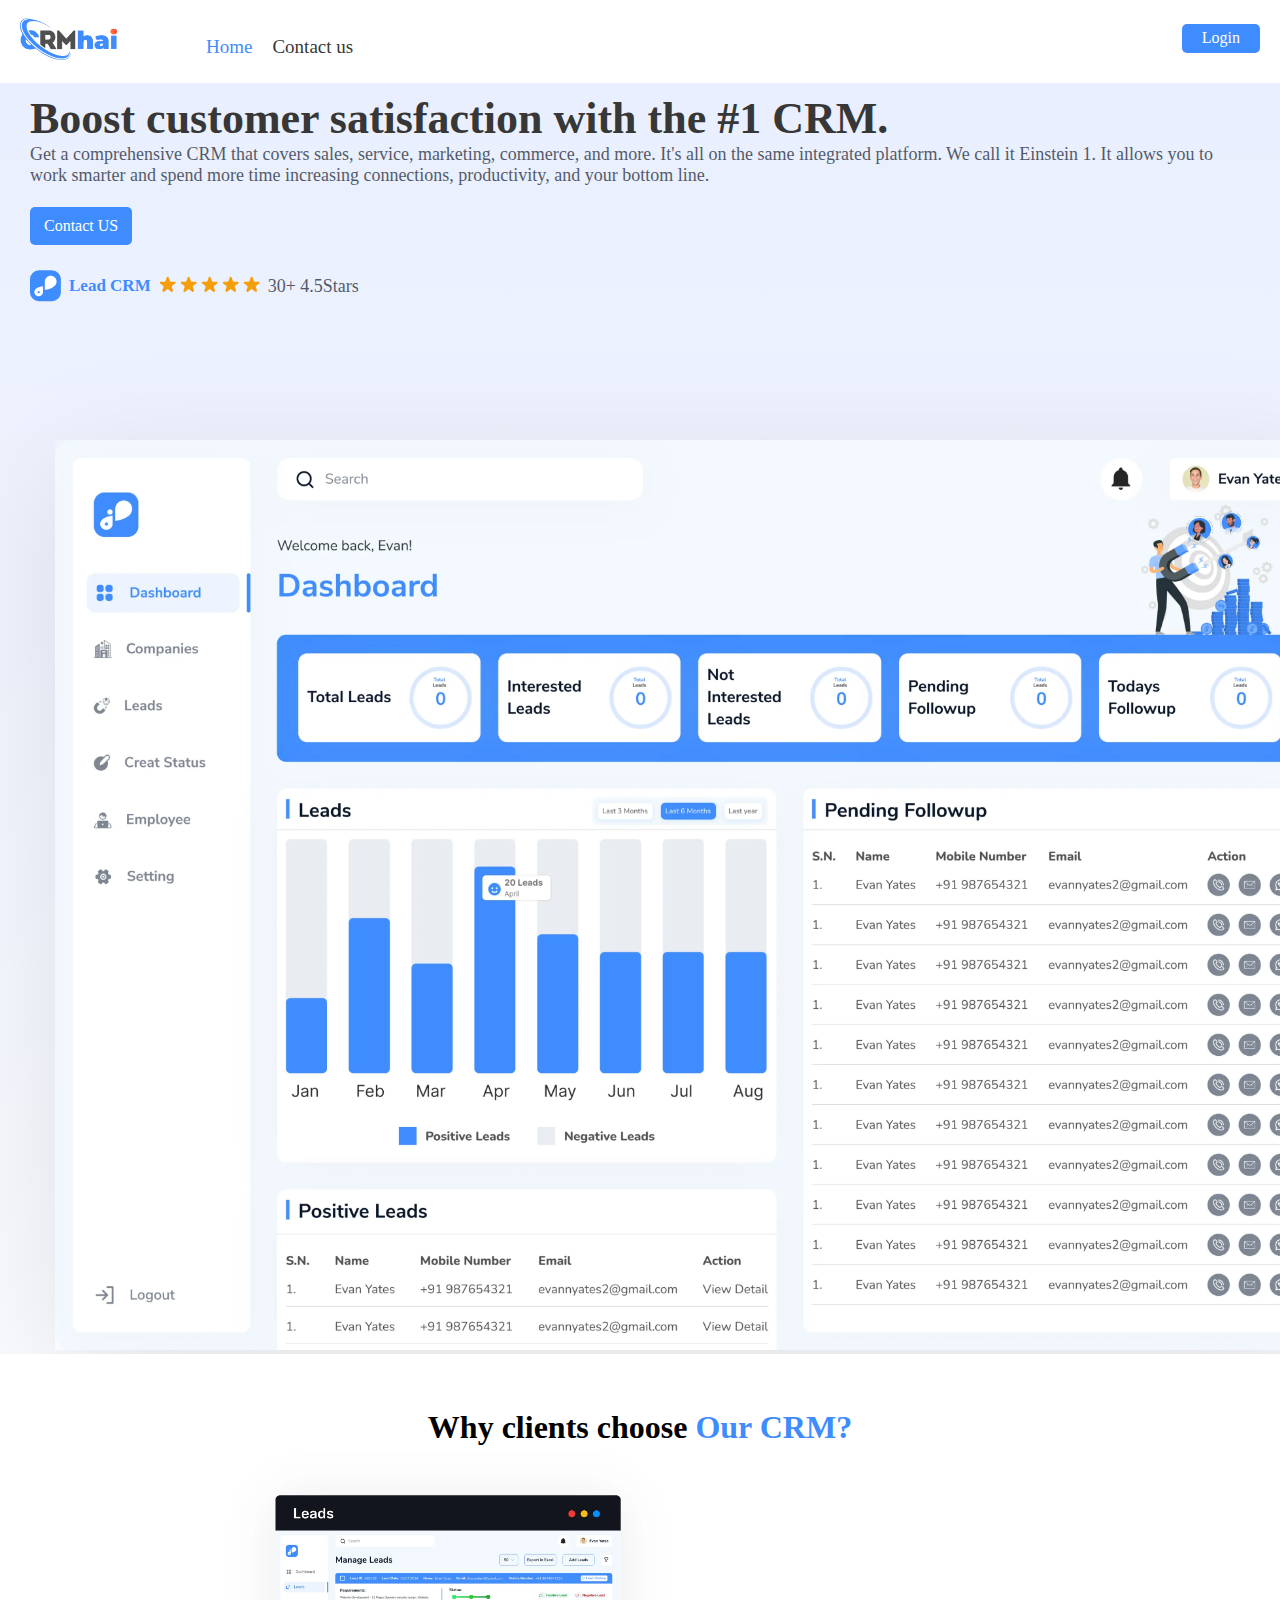
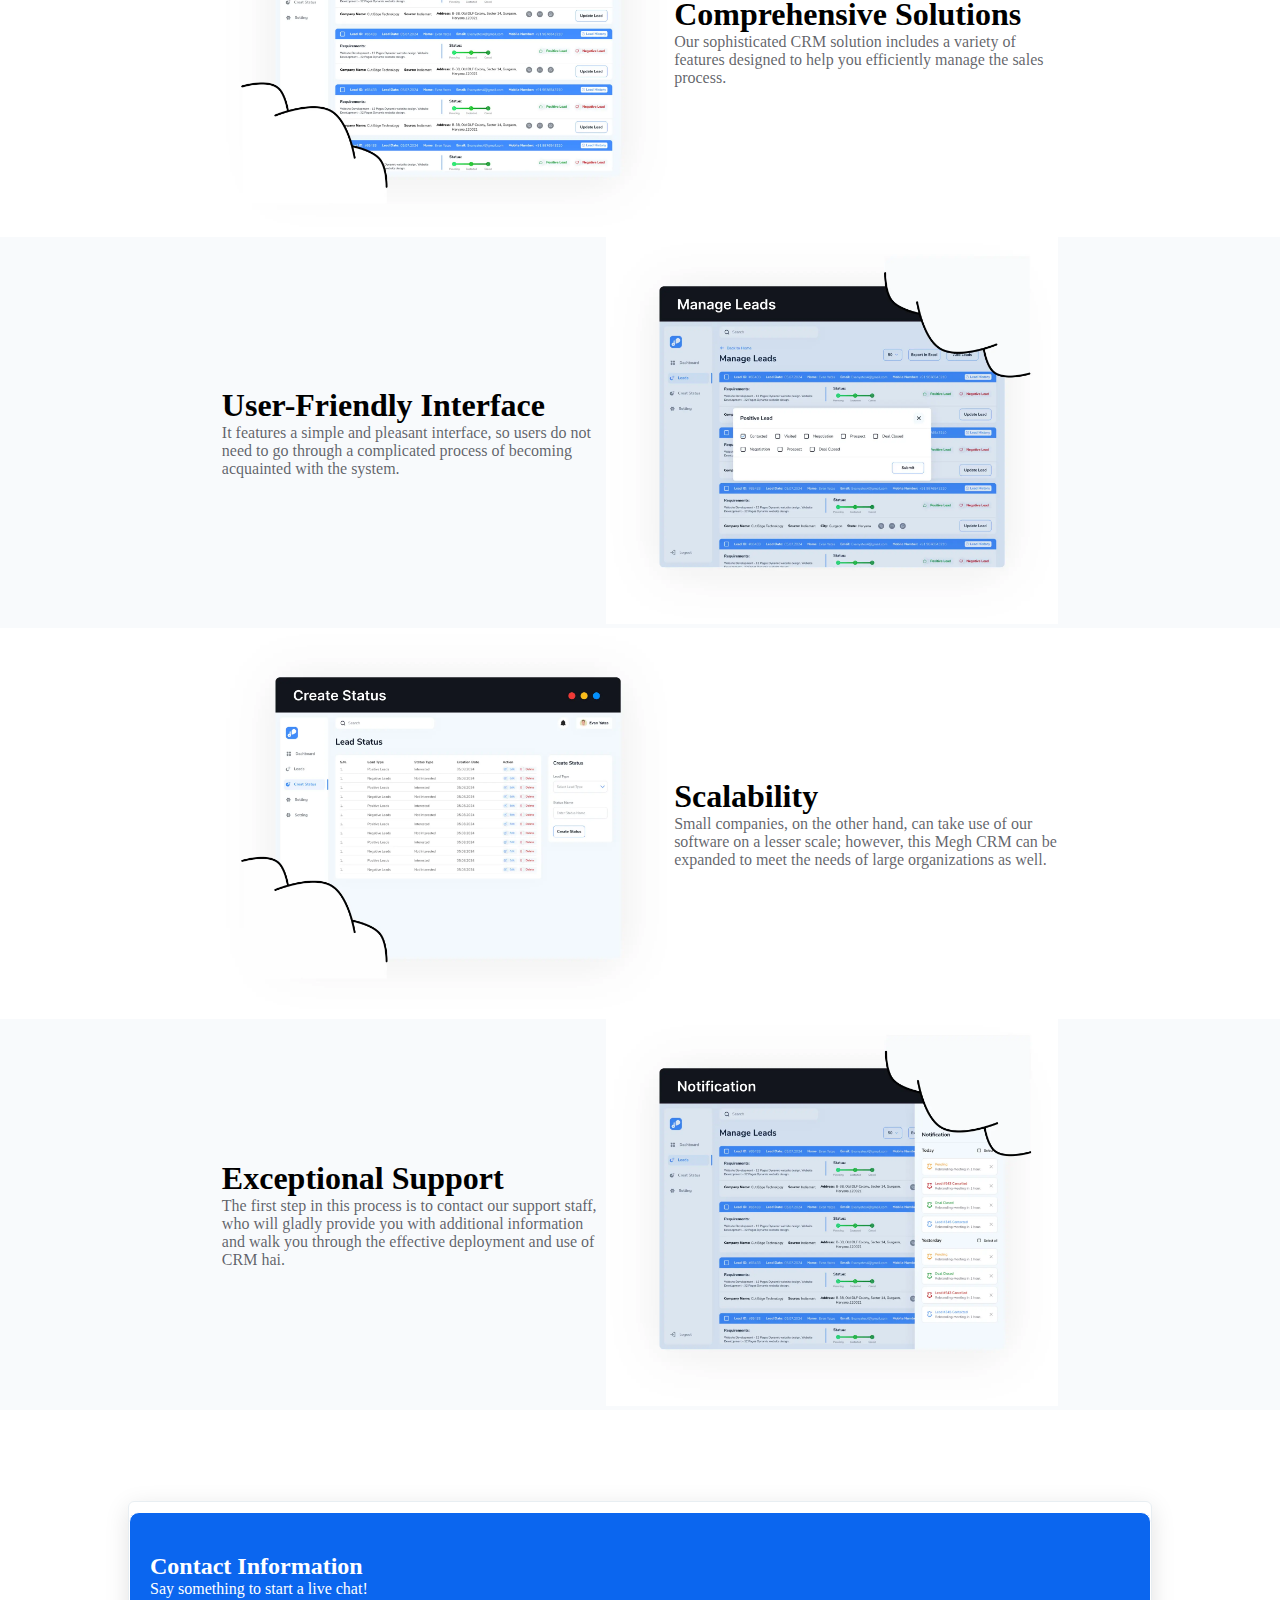
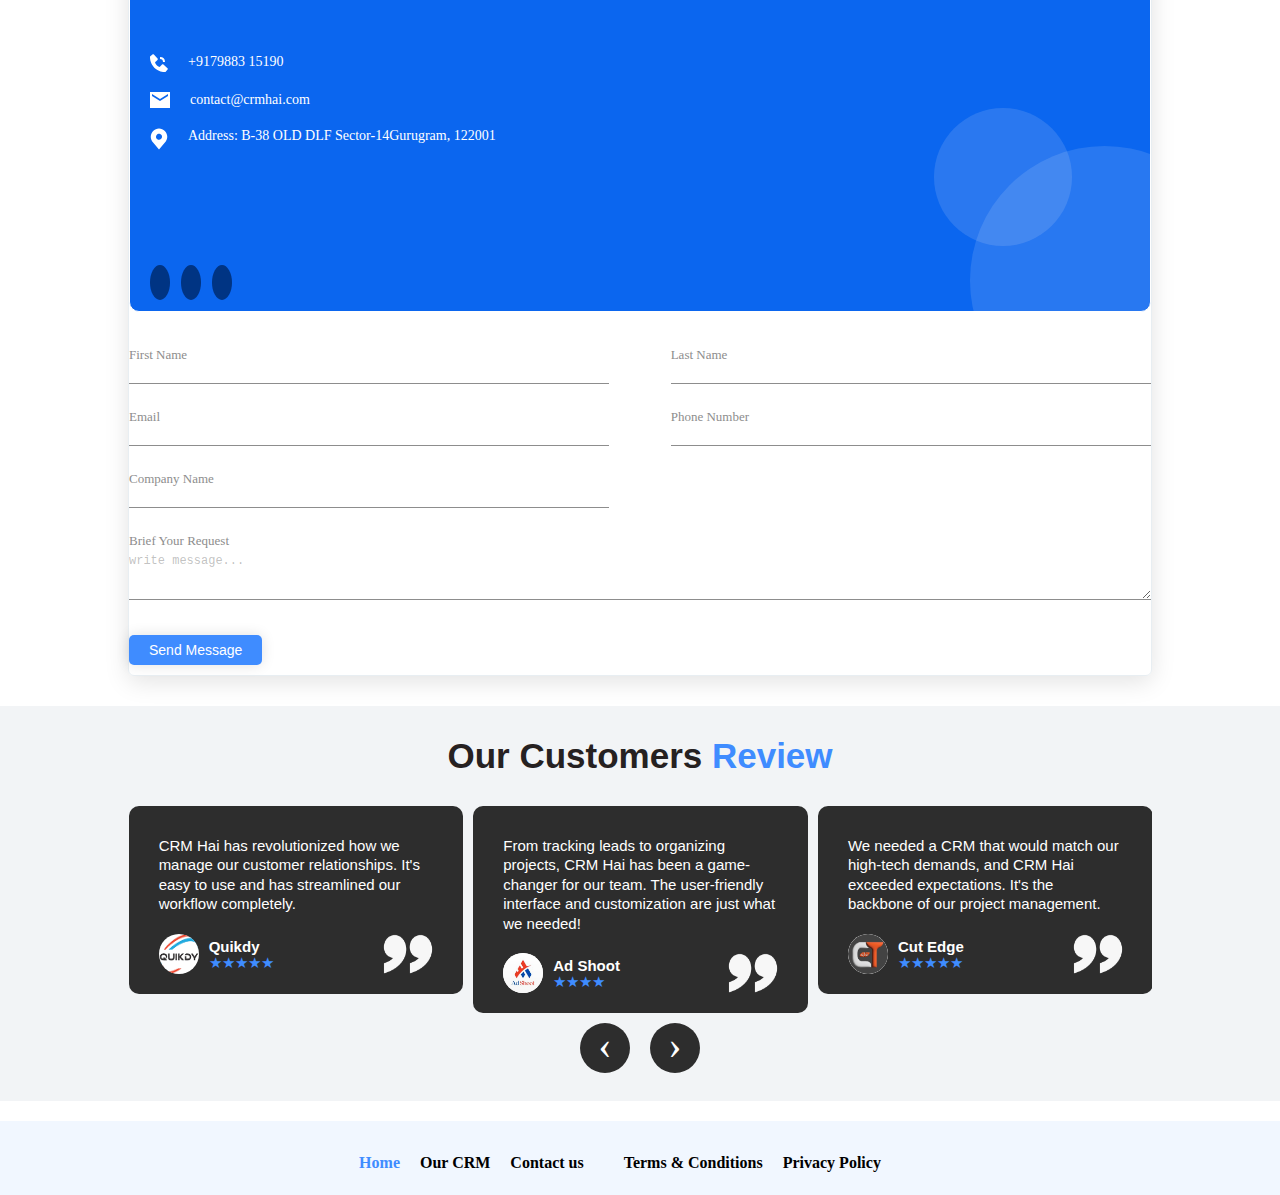
<file: Index.html>
<!DOCTYPE html>
<html lang="en">

<head>
    <meta charset="UTF-8">
    <meta name="viewport" content="width=device-width, initial-scale=1.0">
    <title>CRM</title>
    <link rel="icon" href="assets/images/C.svg" type="images/x-icon">
    <link href="https://cdn.jsdelivr.net/npm/bootstrap@5.0.2/dist/css/bootstrap.min.css" rel="stylesheet"
        integrity="sha384-EVSTQN3/azprG1Anm3QDgpJLIm9Nao0Yz1ztcQTwFspd3yD65VohhpuuCOmLASjC" crossorigin="anonymous">
    <link rel="stylesheet" href="https://cdnjs.cloudflare.com/ajax/libs/font-awesome/6.6.0/css/all.min.css"
        integrity="sha512-Kc323vGBEqzTmouAECnVceyQqyqdsSiqLQISBL29aUW4U/M7pSPA/gEUZQqv1cwx4OnYxTxve5UMg5GT6L4JJg=="
        crossorigin="anonymous" referrerpolicy="no-referrer" />
    <link rel="stylesheet" href="https://cdnjs.cloudflare.com/ajax/libs/OwlCarousel2/2.3.4/assets/owl.carousel.min.css" />
    <link rel="stylesheet" href="style.css" class="css">
    <link rel="stylesheet" href="responsive.css" class="css">
</head>

<body>

    <div class="header-sec">

        <div class="nav">
            <div class="navbar">

                <img class="logo" src="assets/images/crmlogo.webp" alt="logo">
               
            </div>
            <div class="items">
                 <ul>
                    <li><a class="active" href="index.html">Home</a></li>
                    <li><a href="Contact.html">Contact us</a></li>
                </ul>
                <a class="login" href="http://dashboard.crmhai.com/login">Login</a>
            </div>
            <button class="nav-toggle">☰</button>

        </div>

        <div class="dashbard-container">
            <div class="row">
                <div class="col-lg-4 col-12 dashbord-left">
                    <div class="left-sec">
                        <h1>Boost customer satisfaction with the #1 CRM.
                        </h1>
                        <p>Get a comprehensive CRM that covers sales, service, marketing, commerce, and more. It's all
                            on the same integrated platform. We call it Einstein 1. It allows you to work smarter and
                            spend more time increasing connections, productivity, and your bottom line.
                        </p>
                        <a href="/Contact.html" class="feature">Contact US</a>
                        <div class="logo">
                            <img src="assets/images/Company's logo.svg" alt="logo">
                            <span>Lead CRM</span>
                            <div>
                                <img src="assets/images/star.svg" alt="star">
                                <img src="assets/images/star.svg" alt="star">
                                <img src="assets/images/star.svg" alt="star">
                                <img src="assets/images/star.svg" alt="star">
                                <img src="assets/images/star.svg" alt="star">
                            </div>
                            <p>30+ 4.5Stars</p>
                        </div>
                    </div>
                </div>
                <div class="col-lg-8 col-12 dashboard">
                    <img src="assets/images/dashboard.webp" alt="dashbaoard">
                </div>
            </div>
        </div>
    </div>

    <div class="client-sec">
        <div class="title">
            <h1>Why clients choose<span> Our CRM?</span> </h1>
        </div>
        <div class="leads-sec">
            <div class="row">
                <div class="col-lg-6 col-12">
                    <img src="assets/images/leads.webp" alt="leads">

                </div>
                <div class="col-lg-6 col-12 solution">
                    <h1>Comprehensive Solutions</h1>
                    <p>Our sophisticated CRM solution includes a variety of features designed to help you efficiently
                        manage the sales process.
                    </p>
                </div>

            </div>
        </div>
    </div>

    <div class="user-sec">
        <div class="client-sec">
            <div class="leads-sec">
                <div class="row">
                    <div class="col-lg-6 col-12 solution">
                        <h1>User-Friendly Interface</h1>
                        <p>It features a simple and pleasant interface, so users do not need to go through a complicated
                            process of becoming acquainted with the system.
                        </p>
                    </div>
                    <div class="col-lg-6 col-12">
                        <img src="assets/images/manage leads.webp" alt="leads">
                    </div>
                </div>
            </div>
        </div>
    </div>
    <div class="client-sec">

        <div class="leads-sec">
            <div class="row">

                <div class="col-lg-6 col-12">
                    <img src="assets/images/scalability.webp" alt="leads">

                </div>
                <div class="col-lg-6 col-12 solution">
                    <h1>Scalability</h1>
                    <p>Small companies, on the other hand, can take use of our software on a lesser scale; however, this
                        Megh CRM can be expanded to meet the needs of large organizations as well.
                    </p>
                </div>

            </div>
        </div>
    </div>

    <div class="support-sec">
        <div class="client-sec">
            <div class="leads-sec">
                <div class="row">
                    <div class="col-lg-6 col-12 solution">
                        <h1>Exceptional Support</h1>
                        <p>The first step in this process is to contact our support staff, who will gladly provide you
                            with additional information and walk you through the effective deployment and use of CRM
                            hai.

                        </p>
                    </div>
                    <div class="col-lg-6 col-12">
                        <img src="assets/images/notifications.webp" alt="leads">
                    </div>
                </div>
            </div>
        </div>
    </div>
    <!-- 
    <div class="contact-sec">
        <div class="row">
            <div class="col-5 contact-info">
                <div class="contact-title">
                    <h3>Contact Information</h3>
                    <p>Say something to start a live chat!</p>
                </div>
                <div class="personal-info">
                    <div class="phone">
                        <img src="assets/images/contact/ph..svg" alt="ph">
                        <p>+1012 3456 789</p>
                    </div>
                    <div class="msg">
                        <img src="assets/images/contact/msg.svg" alt="msg">
                        <p>demo@gmail.com</p>
                    </div>
                    <div class="location">
                        <img src="assets/images/contact/location.svg" alt="location">
                        <p>132 Dartmouth Street Boston, Massachusetts 02156 United States</p>
                    </div>
                </div>
            </div>
            <div class="col-7"></div>
        </div>
    </div> -->
    <!--form-div start-->
    <div class=" vedio-para-img-div form-sec" id="contact">
        <div class="container-fluid form-sec">
            <div class="row form-div">


                <div class="col-lg-5 col-12">
                    <div class="contact-div">
                        <div class="heading">
                            <h2>Contact Information</h2>
                            <p class="heading-p">Say something to start a live chat!</p>
                        </div>
                        <div class="personal-info">
                            <div class="phone">
                                <img src="assets/images/contact/ph..svg" alt="ph">
                                <p>+9179883 15190</p>
                            </div>
                            <div class="msg">
                                <img src="assets/images/contact/msg.svg" alt="msg">
                                <p> contact@crmhai.com

                                </p>
                            </div>
                            <div class="location">
                                <img src="assets/images/contact/location.svg" alt="location">
                                <p> Address: B-38 OLD DLF Sector-14Gurugram, 122001</p>
                            </div>
                        </div>
                        <div>
                            <div class="icons">
                                <a href="#"><i class="fa-brands fa-twitter"></i></a>
                                <a href="#" class="instagram"><i class="fa-brands fa-instagram"></i></a>
                                <a href="#"><i class="fa-brands fa-facebook"></i></a>
                            </div>
                        </div>
                        <div class="circles">
                            <img class="img1" src="assets/images/contact/circle1.svg" alt="">
                            <img class="img2" src="assets/images/contact/circle2.svg" alt="">
                        </div>
                    </div>
                </div>

                <div class="col-lg-7 col-12">
                   <form id="contactForm" method="post">
                        <div class="form-control">
                            <label for="firstname">First Name</label>
                            <input type="text" id="firstname" name="name" required>
                        </div>
                        <div class="form-control">
                            <label for="lastname">Last Name</label>
                            <input type="text" id="lastname" name="lname" required>
                        </div>
                        <div class="form-control">
                            <label for="email">Email</label>
                            <input type="email" id="email" name="email" required>
                        </div>
                        <div class="form-control">
                            <label for="phone">Phone Number</label>
                            <input type="tel" id="phone" name="phone" required>
                        </div>
                        <div class="form-control">
                            <label for="companyname">Company Name</label>
                            <input type="text" id="companyname" name="Cname" required>
                        </div>
                        <div class="form-control textarea">
                            <label for="message">Brief Your Request</label>
                            <textarea id="message" name="message" cols="30" rows="3"
                                placeholder="write message..."></textarea>
                        </div>
                        <div class="d-flex justify-content-end w-100">
                            <button type="submit" class="light" id="sendButton">Send Message</button>
                        </div>
                    </form>


                </div>
            </div>
        </div>
    </div> <!--form-div end-->


        <div class="review-section">
      <h3>Our Customers <span>Review</span></h3>
      <div class="slider">
        <div class="owl-carousel owl">
          <div class="item">
            <div class="item-content">
              <!--  -->
              <p>
CRM Hai has revolutionized how we manage our customer relationships. It's easy to use and has streamlined our workflow completely.
              </p>

              <div class="about-review-customer">
                <div class="left-about-review-customer">
                  <img src="assets/images/quikdy.png" alt="" />
                  <div class="rev-img">
                    <h5>Quikdy</h5>
                    <div class="stars-container">5</div>
                  </div>
                </div>
                <img src="assets/images/invertedComa.png" alt="" />
              </div>
            </div>
          </div>
          <div class="item">
            <div class="item-content">
              <!--  -->
              <p>
               From tracking leads to organizing projects, CRM Hai has been a game-changer for our team. The user-friendly interface and customization are just what we needed!
              </p>

              <div class="about-review-customer">
                <div class="left-about-review-customer">
                  <img src="assets/images/adshoot.png" alt="" />
                  <div class="rev-img">
                    <h5>Ad Shoot</h5>
                    <div class="stars-container">4</div>
                  </div>
                </div>
                <img src="assets/images/invertedComa.png" alt="" />
              </div>
            </div>
          </div>
          <div class="item">
            <div class="item-content">
              <!--  -->
              <p>
               We needed a CRM that would match our high-tech demands, and CRM Hai exceeded expectations. It's the backbone of our project management.
              </p>

              <div class="about-review-customer">
                <div class="left-about-review-customer">
                  <img src="assets/images/CET.png" alt="" />
                  <div class="rev-img">
                    <h5>Cut Edge</h5>
                    <div class="stars-container">5</div>
                  </div>
                </div>
                <img src="assets/images/invertedComa.png" alt="" />
              </div>
            </div>
          </div>
          <div class="item">
            <div class="item-content">
              <!--  -->
              <p>
                With CRM Hai, we’ve been able to manage our clients more efficiently than ever. It’s a must-have for any growing business.
              </p>

              <div class="about-review-customer">
                <div class="left-about-review-customer">
                  <img src="assets/images/profile-pic.png" alt="" />
                  <div class="rev-img">
                    <h5>Insite Gravitty</h5>
                    <div class="stars-container">5</div>
                  </div>
                </div>
                <img src="assets/images/invertedComa.png" alt="" />
              </div>
            </div>
          </div>
          <div class="item">
            <div class="item-content">
              <!--  -->
              <p>
               CRM Hai has transformed the way we engage with our customers. It helps us focus on building stronger relationships.   </p>

              <div class="about-review-customer">
                <div class="left-about-review-customer">
                  <img src="assets/images/suppkart.svg" alt="" />
                  <div class="rev-img">
                    <h5>Suppkart</h5>
                    <div class="stars-container">4</div>
                  </div>
                </div>
                <img src="assets/images/invertedComa.png" alt="" />
              </div>
            </div>
          </div>
          <div class="item">
            <div class="item-content">
              <!--  -->
              <p>
             CRM Hai is a reliable tool for tracking sales and customer interactions, boosting our overall productivity.
              </p>

              <div class="about-review-customer">
                <div class="left-about-review-customer">
                  <img src="assets/images/profile-pic.png" alt="" />
                  <div class="rev-img">
                    <h5>Magnificent</h5>
                    <div class="stars-container">5</div>
                  </div>
                </div>
                <img src="assets/images/invertedComa.png" alt="" />
              </div>
            </div>
          </div>
          <div class="item">
            <div class="item-content">
              <!--  -->
              <p>
             With CRM Hai, our team can handle leads more efficiently. It’s an indispensable tool for our business.
              </p>

              <div class="about-review-customer">
                <div class="left-about-review-customer">
                  <img src="assets/images/profile-pic.png" alt="" />
                  <div class="rev-img">
                    <h5>RIS</h5>
                    <div class="stars-container">5</div>
                  </div>
                </div>
                <img src="assets/images/invertedComa.png" alt="" />
              </div>
            </div>
          </div>
          <div class="item">
            <div class="item-content">
              <!--  -->
              <p>
             CRM Hai has made managing client data so much easier, allowing us to focus more on providing value.
              </p>

              <div class="about-review-customer">
                <div class="left-about-review-customer">
                  <img src="assets/images/profile-pic.png" alt="" />
                  <div class="rev-img">
                    <h5>Career Define</h5>
                    <div class="stars-container">4</div>
                  </div>
                </div>
                <img src="assets/images/invertedComa.png" alt="" />
              </div>
            </div>
          </div>
        </div>
      </div>
    </div>

    <div class="footer">
        <div class="footer-content1">
            <li><a class="footer-link active" href="Home.html">Home</a></li>
            <li><a class="footer-link" href="https://www.dashboard.crmhai.com/login">Our CRM</a></li>
            <li> <a class="footer-link" href="Contact.html">Contact us</a></li>
        </div>

        <div class="footer-content2">
            <li><a class="footer-link" href="https://crmhai.com/terms&conditions.html">Terms & Conditions</a></li>
            <li><a class="footer-link" href="Privacypolicy.html">Privacy Policy</a></li>
        </div>
    </div>





    <script src="https://cdn.jsdelivr.net/npm/bootstrap@5.0.2/dist/js/bootstrap.bundle.min.js"
        integrity="sha384-MrcW6ZMFYlzcLA8Nl+NtUVF0sA7MsXsP1UyJoMp4YLEuNSfAP+JcXn/tWtIaxVXM"
        crossorigin="anonymous"></script>
            <script src="https://cdnjs.cloudflare.com/ajax/libs/jquery/3.7.1/jquery.min.js"></script>
    <script src="https://cdnjs.cloudflare.com/ajax/libs/OwlCarousel2/2.3.4/owl.carousel.min.js"></script>
<script>
      $(".owl-carousel").owlCarousel({
        loop: true,
        margin: 10,
        nav: true,
        autoplay: true,
        autoplaySpeed:2000,
        responsive: {
          0: {
            items: 1,
          },
          900: {
            items: 3,
          },
        },
      });
    </script>
    <script>
        const navtoggle = document.querySelector('.nav-toggle');
        const navlinks = document.querySelector('.items');
        navtoggle.addEventListener("click", () => {
            navlinks.classList.toggle('show');

        })

    </script>
    <script>
        let footerLinks = document.querySelectorAll('.footer-link');

        footerLinks.forEach((link) => {
            link.addEventListener("click", function () {

                footerLinks.forEach((elm) => elm.classList.remove('active'));


                this.classList.add('active');
            });
        });


    </script>
        <script>
        document.addEventListener('DOMContentLoaded', function () {
            updateStars();
        });

        function updateStars() {
            const starsContainers = document.querySelectorAll('.stars-container');

            starsContainers.forEach(function (starsContainer) {
                const value = parseFloat(starsContainer.textContent);
                starsContainer.innerHTML = '';

                const fullStars = Math.min(Math.floor(value), 5);
                const decimalPart = value % 1;

                for (let i = 1; i <= fullStars; i++) {
                    if (i === fullStars && decimalPart > 0) {
                        createStarWithClass(starsContainer, '&#9733;', 'half-star');
                    } else {
                        createStar(starsContainer, '&#9733;');
                    }
                }
            });
        }

        function createStar(container, content) {
            const star = document.createElement('span');
            star.className = 'star';
            star.innerHTML = content;
            container.appendChild(star);
        }

        function createStarWithClass(container, content, className) {
            const star = document.createElement('span');
            star.className = className;
            star.innerHTML = content;
            container.appendChild(star);
        }
    </script>
    <script>
        // Handle form submission
        document.getElementById('contactForm').addEventListener('submit', function (event) {
            event.preventDefault(); 
            
            // Access form fields
            const firstname = document.getElementById('firstname').value;
            const lastname = document.getElementById('lastname').value;
            const email = document.getElementById('email').value;
            const phone = document.getElementById('phone').value;
            const company = document.getElementById('companyname').value;
            const message = document.getElementById('message').value;

            // Log the values (or handle them as needed)
            console.log({
                firstname,
                lastname,
                email,
                phone,
                company,
                message
            });

            fetch('http://localhost:3000/postdata', {
                method: 'POST',
                headers: {
                    'Content-Type': 'application/json',
                },
                body: JSON.stringify({
                    firstname,
                    lastname,
                    email,
                    phone,
                    company,
                    message
                }),
            })
                .then(response => response.json())
                .then(data => {
                    console.log('Success:', data);
                     document.getElementById('contactForm').reset();
                })
                .catch(error => {
                    console.error('Error:', error);
                });
        });
    </script>

</body>

</html>
</file>
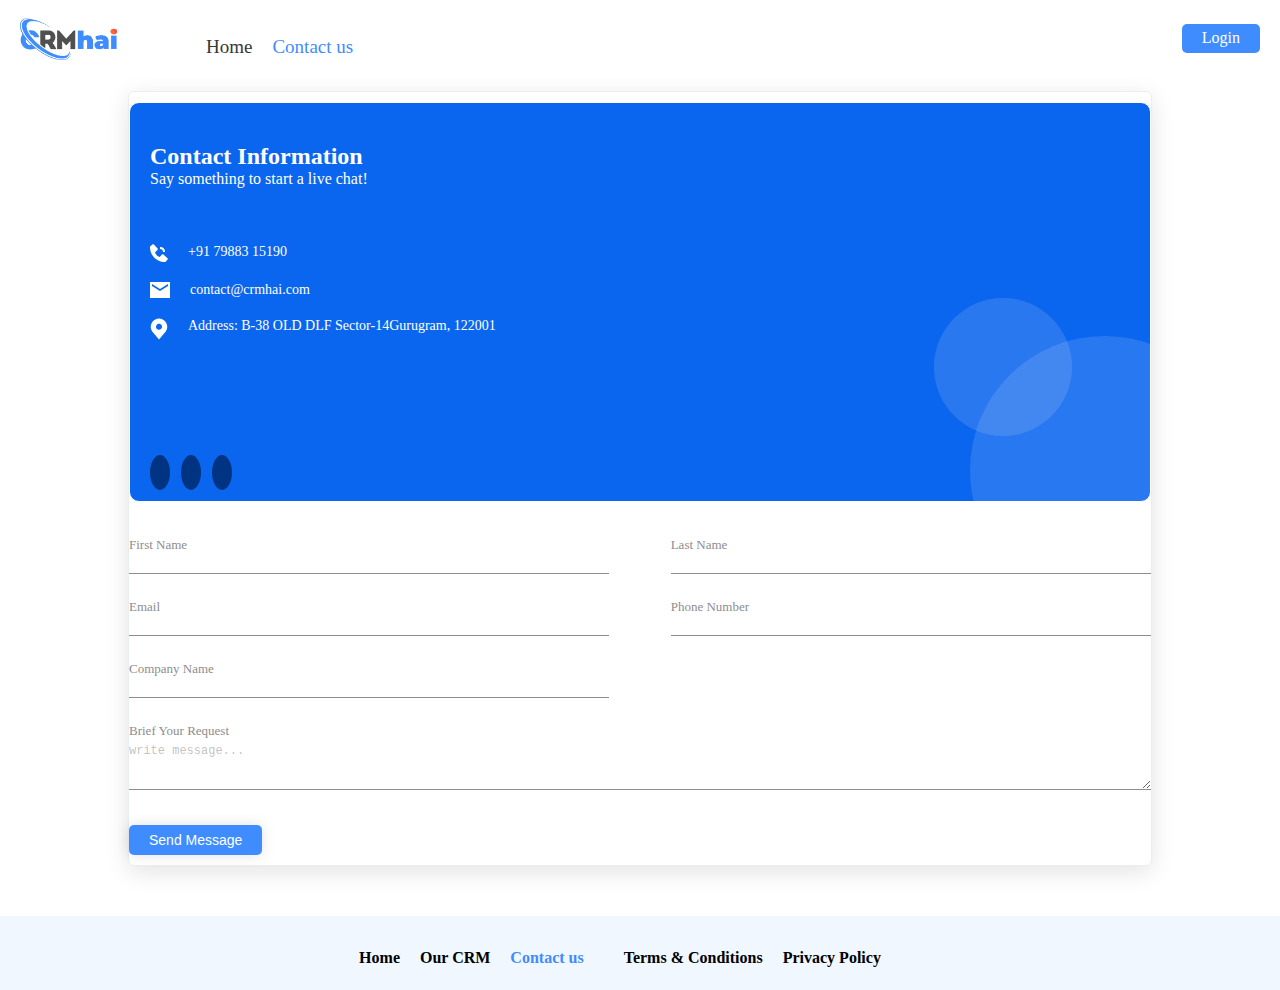
<file: Contact.html>
<!DOCTYPE html>
<html lang="en">

<head>
    <meta charset="UTF-8">
    <meta name="viewport" content="width=device-width, initial-scale=1.0">
    <title>CRM</title>
    <link rel="icon" href="assets/images/C.svg" type="images/x-icon">
    <link href="https://cdn.jsdelivr.net/npm/bootstrap@5.0.2/dist/css/bootstrap.min.css" rel="stylesheet"
        integrity="sha384-EVSTQN3/azprG1Anm3QDgpJLIm9Nao0Yz1ztcQTwFspd3yD65VohhpuuCOmLASjC" crossorigin="anonymous">
    <link rel="stylesheet" href="https://cdnjs.cloudflare.com/ajax/libs/font-awesome/6.6.0/css/all.min.css"
        integrity="sha512-Kc323vGBEqzTmouAECnVceyQqyqdsSiqLQISBL29aUW4U/M7pSPA/gEUZQqv1cwx4OnYxTxve5UMg5GT6L4JJg=="
        crossorigin="anonymous" referrerpolicy="no-referrer" />
    <link rel="stylesheet" href="style.css" class="css">
    <link rel="stylesheet" href="responsive.css" class="css">
</head>

<body>
    <div class="nav">
            <div class="navbar">

                <img class="logo" src="assets/images/crmlogo.webp" alt="logo">
               
            </div>
            <div class="items">
                 <ul>
                    <li><a href="index.html">Home</a></li>
                    <li><a class="active" href="Contact.html">Contact us</a></li>
                </ul>
                <a class="login" href="https://www.dashboard.crmhai.com/login">Login</a>
            </div>
            <button class="nav-toggle">☰</button>

        </div>
    <!--form-div start-->
    <div class=" vedio-para-img-div form-sec" id="contact">
        <div class="container-fluid form-sec">
            <div class="row form-div">

                <div class="col-lg-5 col-12">
                    <div class="contact-div">
                        <div class="heading">
                            <h2>Contact Information</h2>
                            <p class="heading-p">Say something to start a live chat!</p>
                        </div>
                        <div class="personal-info">
                            <div class="phone">
                                <img src="assets/images/contact/ph..svg" alt="ph">
                                <p>+91 79883 15190</p>
                            </div>
                            <div class="msg">
                                <img src="assets/images/contact/msg.svg" alt="msg">
                                <p> contact@crmhai.com

                                </p>
                            </div>
                            <div class="location">
                                <img src="assets/images/contact/location.svg" alt="location">
                                <p> Address: B-38 OLD DLF Sector-14Gurugram, 122001</p>
                            </div>
                        </div>
                        <div>
                            <div class="icons">
                                <a href="#"><i class="fa-brands fa-twitter"></i></a>
                                <a href="#" class="instagram"><i class="fa-brands fa-instagram"></i></a>
                                <a href="#"><i class="fa-brands fa-facebook"></i></a>
                            </div>
                        </div>
                        <div class="circles">
                            <img class="img1" src="assets/images/contact/circle1.svg" alt="">
                            <img class="img2" src="assets/images/contact/circle2.svg" alt="">
                        </div>
                    </div>
                </div>

                <div class="col-lg-7 col-12">
                    <form id="contactForm" method="post">
                        <div class="form-control">
                            <label for="firstname">First Name</label>
                            <input type="text" id="firstname" name="name" required>
                        </div>
                        <div class="form-control">
                            <label for="lastname">Last Name</label>
                            <input type="text" id="lastname" name="lname" required>
                        </div>
                        <div class="form-control">
                            <label for="email">Email</label>
                            <input type="email" id="email" name="email" required>
                        </div>
                        <div class="form-control">
                            <label for="phone">Phone Number</label>
                            <input type="tel" id="phone" name="phone" required>
                        </div>
                        <div class="form-control">
                            <label for="companyname">Company Name</label>
                            <input type="text" id="companyname" name="Cname" required>
                        </div>
                        <div class="form-control textarea">
                            <label for="message">Brief Your Request</label>
                            <textarea id="message" name="message" cols="30" rows="3"
                                placeholder="write message..."></textarea>
                        </div>
                        <div class="d-flex justify-content-end w-100">
                            <button type="submit" class="light" id="sendButton">Send Message</button>
                        </div>
                    </form>


                </div>
            </div>
        </div>
    </div> <!--form-div end-->


    <div class="footer">
        <div class="footer-content1">
            <li><a class="footer-link" href="index.html">Home</a></li>
            <li><a class="footer-link" href="#">Our CRM</a></li>
            <li> <a class="footer-link active" href="Contact.html">Contact us</a></li>
        </div>

        <div class="footer-content2">
            <li><a class="footer-link" href="https://crmhai.com/terms&conditions.html">Terms & Conditions</a></li>
            <li><a class="footer-link" href="Privacypolicy.html">Privacy Policy</a></li>
        </div>
    </div>






    <script src="https://cdn.jsdelivr.net/npm/bootstrap@5.0.2/dist/js/bootstrap.bundle.min.js"
        integrity="sha384-MrcW6ZMFYlzcLA8Nl+NtUVF0sA7MsXsP1UyJoMp4YLEuNSfAP+JcXn/tWtIaxVXM"
        crossorigin="anonymous"></script>

<script>
        const navtoggle = document.querySelector('.nav-toggle');
        const navlinks = document.querySelector('.items');
        navtoggle.addEventListener("click", () => {
            navlinks.classList.toggle('show');

        })

    </script>
    <script>
        let footerLinks = document.querySelectorAll('.footer-link');

        footerLinks.forEach((link) => {
            link.addEventListener("click", function () {

                footerLinks.forEach((elm) => elm.classList.remove('active'));


                this.classList.add('active');
            });
        });


    </script>
    <script>
        // Handle form submission
        document.getElementById('contactForm').addEventListener('submit', function (event) {
            event.preventDefault(); 
            
            // Access form fields
            const firstname = document.getElementById('firstname').value;
            const lastname = document.getElementById('lastname').value;
            const email = document.getElementById('email').value;
            const phone = document.getElementById('phone').value;
            const company = document.getElementById('companyname').value;
            const message = document.getElementById('message').value;

            // Log the values (or handle them as needed)
            console.log({
                firstname,
                lastname,
                email,
                phone,
                company,
                message
            });

            fetch('http://localhost:3000/postdata', {
                method: 'POST',
                headers: {
                    'Content-Type': 'application/json',
                },
                body: JSON.stringify({
                    firstname,
                    lastname,
                    email,
                    phone,
                    company,
                    message
                }),
            })
                .then(response => response.json())
                .then(data => {
                    console.log('Success:', data);
                     document.getElementById('contactForm').reset();
                })
                .catch(error => {
                    console.error('Error:', error);
                });
        });
    </script>


</body>

</html>
</file>
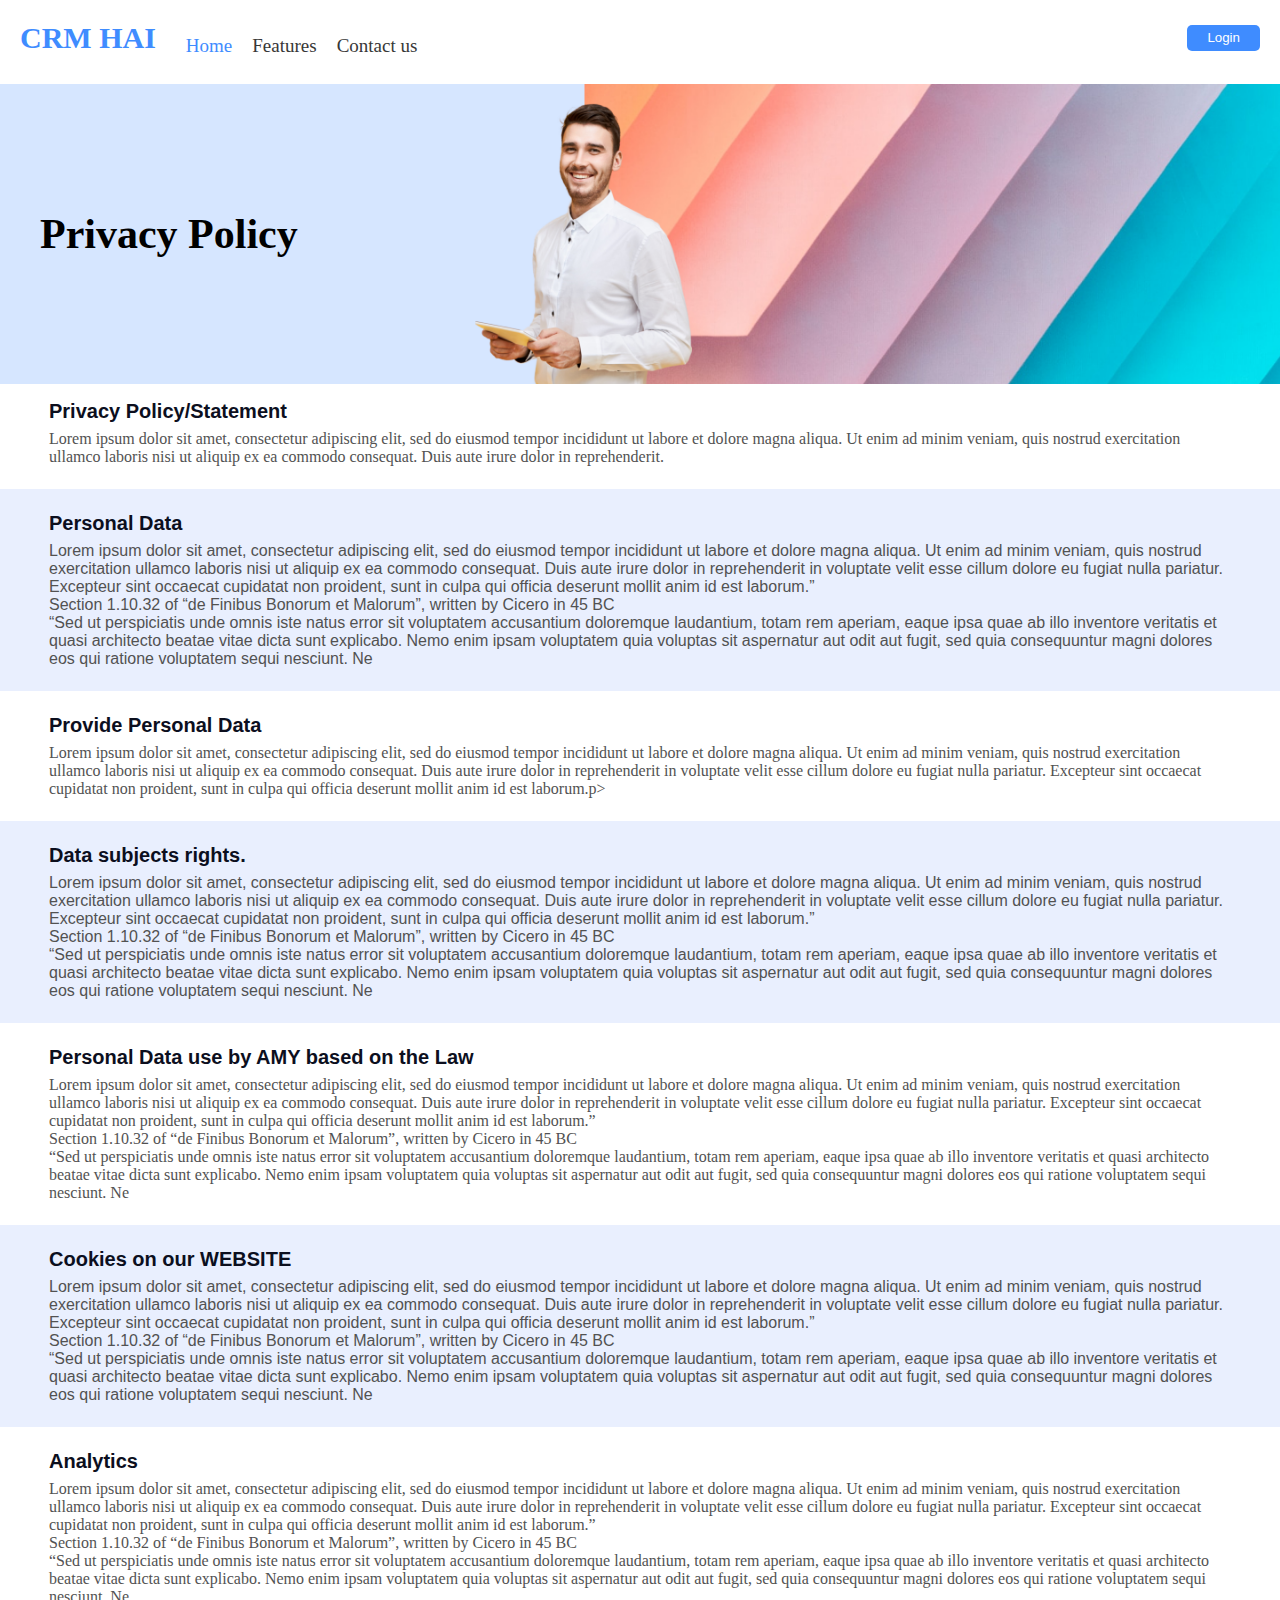
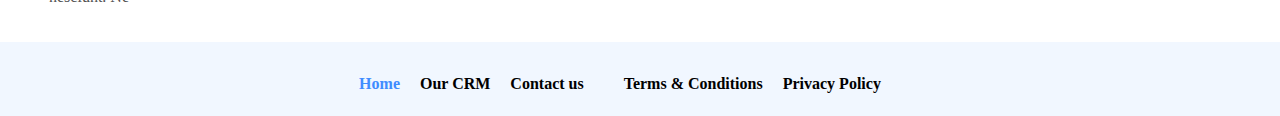
<file: Privacypolicy.html>
<!DOCTYPE html>
<html lang="en">

<head>
    <meta charset="UTF-8">
    <meta name="viewport" content="width=device-width, initial-scale=1.0">
    <title>CRM</title>
    <link rel="icon" href="assets/images/C.svg" type="images/x-icon">
    <link href="https://cdn.jsdelivr.net/npm/bootstrap@5.0.2/dist/css/bootstrap.min.css" rel="stylesheet"
        integrity="sha384-EVSTQN3/azprG1Anm3QDgpJLIm9Nao0Yz1ztcQTwFspd3yD65VohhpuuCOmLASjC" crossorigin="anonymous">
    <link rel="stylesheet" href="https://cdnjs.cloudflare.com/ajax/libs/font-awesome/6.6.0/css/all.min.css"
        integrity="sha512-Kc323vGBEqzTmouAECnVceyQqyqdsSiqLQISBL29aUW4U/M7pSPA/gEUZQqv1cwx4OnYxTxve5UMg5GT6L4JJg=="
        crossorigin="anonymous" referrerpolicy="no-referrer" />
    <link rel="stylesheet" href="style.css" class="css">
    <link rel="stylesheet" href="responsive.css" class="css">
</head>

<body>
    <div class="nav">
        <div class="navbar">
            <h3>CRM HAI</h3>
            <ul class="nav-links">
                <li><a class="active" href="Home">Home</a></li>
                <li><a href="features">Features</a></li>
                <li><a href="contact">Contact us</a></li>
            </ul>
        </div>
        <button class="login">Login</button>
        <button class="nav-toggle">☰</button>
    </div>

    <div class="privacy-header">
        <h1>Privacy Policy</h1>
        <img src="assets/images/privacy/privacy-header.png" alt="privacy">
    </div>

    <div class="privacy-content">
        <div class="header-content">
            <h3>Privacy Policy/Statement</h3>
            <p>Lorem ipsum dolor sit amet, consectetur adipiscing elit, sed do eiusmod tempor incididunt ut labore et
                dolore
                magna aliqua. Ut enim ad minim veniam, quis nostrud exercitation ullamco laboris nisi ut aliquip ex ea
                commodo consequat. Duis aute irure dolor in reprehenderit.</p>
        </div>
        <div class="prsnl-data">
            <div class="personal">
                <h3>Personal Data</h3>
                <p>Lorem ipsum dolor sit amet, consectetur adipiscing elit, sed do eiusmod tempor incididunt ut labore
                    et
                    dolore
                    magna aliqua. Ut enim ad minim veniam, quis nostrud exercitation ullamco laboris nisi ut aliquip ex
                    ea
                    commodo consequat. Duis aute irure dolor in reprehenderit in voluptate velit esse cillum dolore eu
                    fugiat
                    nulla pariatur. Excepteur sint occaecat cupidatat non proident, sunt in culpa qui officia deserunt
                    mollit
                    anim id est laborum.”</p>
                <p>Section 1.10.32 of “de Finibus Bonorum et Malorum”, written by Cicero in 45 BC</p>
                <p> “Sed ut perspiciatis unde omnis iste natus error sit voluptatem accusantium doloremque laudantium,
                    totam
                    rem
                    aperiam, eaque ipsa quae ab illo inventore veritatis et quasi architecto beatae vitae dicta sunt
                    explicabo.
                    Nemo enim ipsam voluptatem quia voluptas sit aspernatur aut odit aut fugit, sed quia consequuntur
                    magni
                    dolores eos qui ratione voluptatem sequi nesciunt. Ne</p>
            </div>
        </div>
        <div class="header-content">
            <h3>Provide Personal Data</h3>
            <p>Lorem ipsum dolor sit amet, consectetur adipiscing elit, sed do eiusmod tempor incididunt ut labore et
                dolore
                magna aliqua. Ut enim ad minim veniam, quis nostrud exercitation ullamco laboris nisi ut aliquip ex ea
                commodo consequat. Duis aute irure dolor in reprehenderit in voluptate velit esse cillum dolore eu
                fugiat
                nulla pariatur. Excepteur sint occaecat cupidatat non proident, sunt in culpa qui officia deserunt
                mollit
                anim id est laborum.p>
        </div>
        <div class="sub-data">
            <div class="subject">
                <h3>Data subjects rights.</h3>
                <p>Lorem ipsum dolor sit amet, consectetur adipiscing elit, sed do eiusmod tempor incididunt ut labore
                    et
                    dolore
                    magna aliqua. Ut enim ad minim veniam, quis nostrud exercitation ullamco laboris nisi ut aliquip ex
                    ea
                    commodo consequat. Duis aute irure dolor in reprehenderit in voluptate velit esse cillum dolore eu
                    fugiat
                    nulla pariatur. Excepteur sint occaecat cupidatat non proident, sunt in culpa qui officia deserunt
                    mollit
                    anim id est laborum.”</p>
                <p>Section 1.10.32 of “de Finibus Bonorum et Malorum”, written by Cicero in 45 BC</p>
                <p> “Sed ut perspiciatis unde omnis iste natus error sit voluptatem accusantium doloremque laudantium,
                    totam
                    rem
                    aperiam, eaque ipsa quae ab illo inventore veritatis et quasi architecto beatae vitae dicta sunt
                    explicabo.
                    Nemo enim ipsam voluptatem quia voluptas sit aspernatur aut odit aut fugit, sed quia consequuntur
                    magni
                    dolores eos qui ratione voluptatem sequi nesciunt. Ne</p>
            </div>
        </div>
        <div class="header-content">
            <h3>Personal Data use by AMY based on the Law</h3>
            <p>Lorem ipsum dolor sit amet, consectetur adipiscing elit, sed do eiusmod tempor incididunt ut labore et
                dolore
                magna aliqua. Ut enim ad minim veniam, quis nostrud exercitation ullamco laboris nisi ut aliquip ex ea
                commodo consequat. Duis aute irure dolor in reprehenderit in voluptate velit esse cillum dolore eu
                fugiat
                nulla pariatur. Excepteur sint occaecat cupidatat non proident, sunt in culpa qui officia deserunt
                mollit
                anim id est laborum.”</p>
            <p>Section 1.10.32 of “de Finibus Bonorum et Malorum”, written by Cicero in 45 BC</p>
            <p> “Sed ut perspiciatis unde omnis iste natus error sit voluptatem accusantium doloremque laudantium, totam
                rem
                aperiam, eaque ipsa quae ab illo inventore veritatis et quasi architecto beatae vitae dicta sunt
                explicabo.
                Nemo enim ipsam voluptatem quia voluptas sit aspernatur aut odit aut fugit, sed quia consequuntur magni
                dolores eos qui ratione voluptatem sequi nesciunt. Ne</p>
        </div>
        <div class="website-data">
            <div class="cookies">
                <h3>Cookies on our WEBSITE</h3>
                <p>Lorem ipsum dolor sit amet, consectetur adipiscing elit, sed do eiusmod tempor incididunt ut labore
                    et
                    dolore
                    magna aliqua. Ut enim ad minim veniam, quis nostrud exercitation ullamco laboris nisi ut aliquip ex
                    ea
                    commodo consequat. Duis aute irure dolor in reprehenderit in voluptate velit esse cillum dolore eu
                    fugiat
                    nulla pariatur. Excepteur sint occaecat cupidatat non proident, sunt in culpa qui officia deserunt
                    mollit
                    anim id est laborum.”</p>
                <p>Section 1.10.32 of “de Finibus Bonorum et Malorum”, written by Cicero in 45 BC</p>
                <p> “Sed ut perspiciatis unde omnis iste natus error sit voluptatem accusantium doloremque laudantium,
                    totam
                    rem
                    aperiam, eaque ipsa quae ab illo inventore veritatis et quasi architecto beatae vitae dicta sunt
                    explicabo.
                    Nemo enim ipsam voluptatem quia voluptas sit aspernatur aut odit aut fugit, sed quia consequuntur
                    magni
                    dolores eos qui ratione voluptatem sequi nesciunt. Ne</p>
            </div>
        </div>
        <div class="header-content">
            <h3>Analytics</h3>
            <p>Lorem ipsum dolor sit amet, consectetur adipiscing elit, sed do eiusmod tempor incididunt ut labore et
                dolore
                magna aliqua. Ut enim ad minim veniam, quis nostrud exercitation ullamco laboris nisi ut aliquip ex ea
                commodo consequat. Duis aute irure dolor in reprehenderit in voluptate velit esse cillum dolore eu
                fugiat
                nulla pariatur. Excepteur sint occaecat cupidatat non proident, sunt in culpa qui officia deserunt
                mollit
                anim id est laborum.”</p>
            <p>Section 1.10.32 of “de Finibus Bonorum et Malorum”, written by Cicero in 45 BC</p>
            <p> “Sed ut perspiciatis unde omnis iste natus error sit voluptatem accusantium doloremque laudantium, totam
                rem
                aperiam, eaque ipsa quae ab illo inventore veritatis et quasi architecto beatae vitae dicta sunt
                explicabo.
                Nemo enim ipsam voluptatem quia voluptas sit aspernatur aut odit aut fugit, sed quia consequuntur magni
                dolores eos qui ratione voluptatem sequi nesciunt. Ne</p>
        </div>
    </div>







    <div class="footer">
        <div class="footer-content1">
            <li><a class="active" href="#">Home</a></li>
            <li><a href="#">Our CRM</a></li>
            <li><a href="#">Contact us</a></li>
        </div>

        <div class="footer-content2">
            <li><a href="#">Terms & Conditions</a></li>
            <li><a href="#">Privacy Policy</a></li>
        </div>

    </div>





    <script src="https://cdn.jsdelivr.net/npm/bootstrap@5.0.2/dist/js/bootstrap.bundle.min.js"
        integrity="sha384-MrcW6ZMFYlzcLA8Nl+NtUVF0sA7MsXsP1UyJoMp4YLEuNSfAP+JcXn/tWtIaxVXM"
        crossorigin="anonymous"></script>

    <script>
        const navtoggle = document.querySelector('.nav-toggle');
        const navlinks = document.querySelector('.nav-links');
        const button = document.querySelector('.login');
        navtoggle.addEventListener("click", () => {
            navlinks.classList.toggle('show');
            button.classList.toggle('show');

        })
    </script>
</body>

</html>
</file>
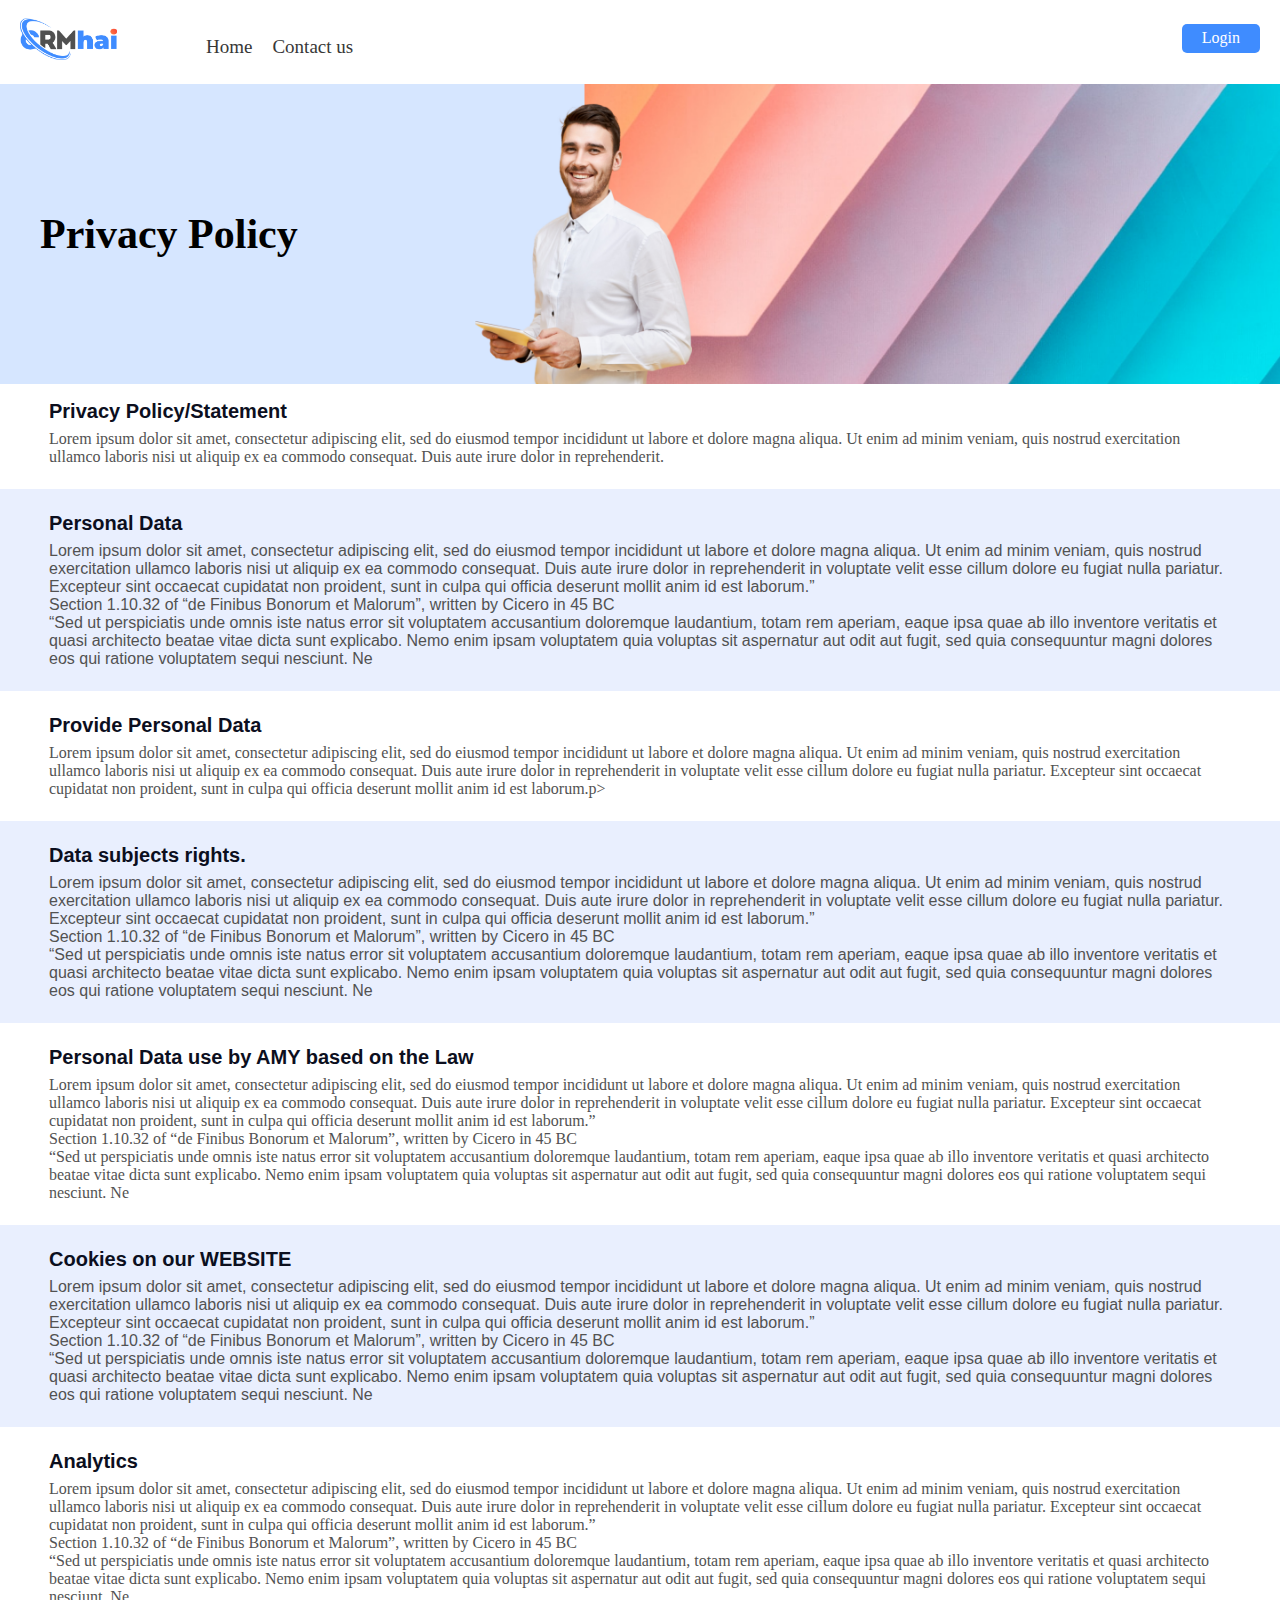
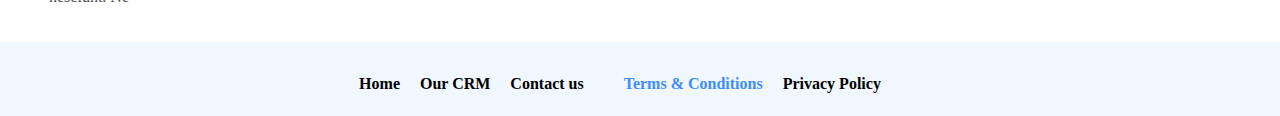
<file: terms&conditions.html>
<!DOCTYPE html>
<html lang="en">

<head>
    <meta charset="UTF-8">
    <meta name="viewport" content="width=device-width, initial-scale=1.0">
    <title>CRM</title>
    <link rel="icon" href="assets/images/C.svg" type="images/x-icon">
    <link href="https://cdn.jsdelivr.net/npm/bootstrap@5.0.2/dist/css/bootstrap.min.css" rel="stylesheet"
        integrity="sha384-EVSTQN3/azprG1Anm3QDgpJLIm9Nao0Yz1ztcQTwFspd3yD65VohhpuuCOmLASjC" crossorigin="anonymous">
    <link rel="stylesheet" href="https://cdnjs.cloudflare.com/ajax/libs/font-awesome/6.6.0/css/all.min.css"
        integrity="sha512-Kc323vGBEqzTmouAECnVceyQqyqdsSiqLQISBL29aUW4U/M7pSPA/gEUZQqv1cwx4OnYxTxve5UMg5GT6L4JJg=="
        crossorigin="anonymous" referrerpolicy="no-referrer" />
    <link rel="stylesheet" href="style.css" class="css">
    <link rel="stylesheet" href="responsive.css" class="css">
</head>

<body>
    <div class="nav">
            <div class="navbar">

                <img class="logo" src="assets/images/crmlogo.webp" alt="logo">
               
            </div>
            <div class="items">
                 <ul>
                    <li><a href="index.html">Home</a></li>
                    <li><a href="Contact.html">Contact us</a></li>
                </ul>
                <a class="login" href="https://www.dashboard.crmhai.com/login">Login</a>
            </div>
            <button class="nav-toggle">☰</button>

        </div>

    <div class="privacy-header">
        <h1>Privacy Policy</h1>
        <img src="assets/images/privacy/privacy-header.png" alt="privacy">
    </div>

    <div class="privacy-content">
        <div class="header-content">
            <h3>Privacy Policy/Statement</h3>
            <p>Lorem ipsum dolor sit amet, consectetur adipiscing elit, sed do eiusmod tempor incididunt ut labore et
                dolore
                magna aliqua. Ut enim ad minim veniam, quis nostrud exercitation ullamco laboris nisi ut aliquip ex ea
                commodo consequat. Duis aute irure dolor in reprehenderit.</p>
        </div>
        <div class="prsnl-data">
            <div class="personal">
                <h3>Personal Data</h3>
                <p>Lorem ipsum dolor sit amet, consectetur adipiscing elit, sed do eiusmod tempor incididunt ut labore
                    et
                    dolore
                    magna aliqua. Ut enim ad minim veniam, quis nostrud exercitation ullamco laboris nisi ut aliquip ex
                    ea
                    commodo consequat. Duis aute irure dolor in reprehenderit in voluptate velit esse cillum dolore eu
                    fugiat
                    nulla pariatur. Excepteur sint occaecat cupidatat non proident, sunt in culpa qui officia deserunt
                    mollit
                    anim id est laborum.”</p>
                <p>Section 1.10.32 of “de Finibus Bonorum et Malorum”, written by Cicero in 45 BC</p>
                <p> “Sed ut perspiciatis unde omnis iste natus error sit voluptatem accusantium doloremque laudantium,
                    totam
                    rem
                    aperiam, eaque ipsa quae ab illo inventore veritatis et quasi architecto beatae vitae dicta sunt
                    explicabo.
                    Nemo enim ipsam voluptatem quia voluptas sit aspernatur aut odit aut fugit, sed quia consequuntur
                    magni
                    dolores eos qui ratione voluptatem sequi nesciunt. Ne</p>
            </div>
        </div>
        <div class="header-content">
            <h3>Provide Personal Data</h3>
            <p>Lorem ipsum dolor sit amet, consectetur adipiscing elit, sed do eiusmod tempor incididunt ut labore et
                dolore
                magna aliqua. Ut enim ad minim veniam, quis nostrud exercitation ullamco laboris nisi ut aliquip ex ea
                commodo consequat. Duis aute irure dolor in reprehenderit in voluptate velit esse cillum dolore eu
                fugiat
                nulla pariatur. Excepteur sint occaecat cupidatat non proident, sunt in culpa qui officia deserunt
                mollit
                anim id est laborum.p>
        </div>
        <div class="sub-data">
            <div class="subject">
                <h3>Data subjects rights.</h3>
                <p>Lorem ipsum dolor sit amet, consectetur adipiscing elit, sed do eiusmod tempor incididunt ut labore
                    et
                    dolore
                    magna aliqua. Ut enim ad minim veniam, quis nostrud exercitation ullamco laboris nisi ut aliquip ex
                    ea
                    commodo consequat. Duis aute irure dolor in reprehenderit in voluptate velit esse cillum dolore eu
                    fugiat
                    nulla pariatur. Excepteur sint occaecat cupidatat non proident, sunt in culpa qui officia deserunt
                    mollit
                    anim id est laborum.”</p>
                <p>Section 1.10.32 of “de Finibus Bonorum et Malorum”, written by Cicero in 45 BC</p>
                <p> “Sed ut perspiciatis unde omnis iste natus error sit voluptatem accusantium doloremque laudantium,
                    totam
                    rem
                    aperiam, eaque ipsa quae ab illo inventore veritatis et quasi architecto beatae vitae dicta sunt
                    explicabo.
                    Nemo enim ipsam voluptatem quia voluptas sit aspernatur aut odit aut fugit, sed quia consequuntur
                    magni
                    dolores eos qui ratione voluptatem sequi nesciunt. Ne</p>
            </div>
        </div>
        <div class="header-content">
            <h3>Personal Data use by AMY based on the Law</h3>
            <p>Lorem ipsum dolor sit amet, consectetur adipiscing elit, sed do eiusmod tempor incididunt ut labore et
                dolore
                magna aliqua. Ut enim ad minim veniam, quis nostrud exercitation ullamco laboris nisi ut aliquip ex ea
                commodo consequat. Duis aute irure dolor in reprehenderit in voluptate velit esse cillum dolore eu
                fugiat
                nulla pariatur. Excepteur sint occaecat cupidatat non proident, sunt in culpa qui officia deserunt
                mollit
                anim id est laborum.”</p>
            <p>Section 1.10.32 of “de Finibus Bonorum et Malorum”, written by Cicero in 45 BC</p>
            <p> “Sed ut perspiciatis unde omnis iste natus error sit voluptatem accusantium doloremque laudantium, totam
                rem
                aperiam, eaque ipsa quae ab illo inventore veritatis et quasi architecto beatae vitae dicta sunt
                explicabo.
                Nemo enim ipsam voluptatem quia voluptas sit aspernatur aut odit aut fugit, sed quia consequuntur magni
                dolores eos qui ratione voluptatem sequi nesciunt. Ne</p>
        </div>
        <div class="website-data">
            <div class="cookies">
                <h3>Cookies on our WEBSITE</h3>
                <p>Lorem ipsum dolor sit amet, consectetur adipiscing elit, sed do eiusmod tempor incididunt ut labore
                    et
                    dolore
                    magna aliqua. Ut enim ad minim veniam, quis nostrud exercitation ullamco laboris nisi ut aliquip ex
                    ea
                    commodo consequat. Duis aute irure dolor in reprehenderit in voluptate velit esse cillum dolore eu
                    fugiat
                    nulla pariatur. Excepteur sint occaecat cupidatat non proident, sunt in culpa qui officia deserunt
                    mollit
                    anim id est laborum.”</p>
                <p>Section 1.10.32 of “de Finibus Bonorum et Malorum”, written by Cicero in 45 BC</p>
                <p> “Sed ut perspiciatis unde omnis iste natus error sit voluptatem accusantium doloremque laudantium,
                    totam
                    rem
                    aperiam, eaque ipsa quae ab illo inventore veritatis et quasi architecto beatae vitae dicta sunt
                    explicabo.
                    Nemo enim ipsam voluptatem quia voluptas sit aspernatur aut odit aut fugit, sed quia consequuntur
                    magni
                    dolores eos qui ratione voluptatem sequi nesciunt. Ne</p>
            </div>
        </div>
        <div class="header-content">
            <h3>Analytics</h3>
            <p>Lorem ipsum dolor sit amet, consectetur adipiscing elit, sed do eiusmod tempor incididunt ut labore et
                dolore
                magna aliqua. Ut enim ad minim veniam, quis nostrud exercitation ullamco laboris nisi ut aliquip ex ea
                commodo consequat. Duis aute irure dolor in reprehenderit in voluptate velit esse cillum dolore eu
                fugiat
                nulla pariatur. Excepteur sint occaecat cupidatat non proident, sunt in culpa qui officia deserunt
                mollit
                anim id est laborum.”</p>
            <p>Section 1.10.32 of “de Finibus Bonorum et Malorum”, written by Cicero in 45 BC</p>
            <p> “Sed ut perspiciatis unde omnis iste natus error sit voluptatem accusantium doloremque laudantium, totam
                rem
                aperiam, eaque ipsa quae ab illo inventore veritatis et quasi architecto beatae vitae dicta sunt
                explicabo.
                Nemo enim ipsam voluptatem quia voluptas sit aspernatur aut odit aut fugit, sed quia consequuntur magni
                dolores eos qui ratione voluptatem sequi nesciunt. Ne</p>
        </div>
    </div>







    <!-- <div class="footer">
        <div class="footer-content1">
            <li><a class="active" href="#">Home</a></li>
            <li><a href="#">Our CRM</a></li>
            <li><a href="#">Contact us</a></li>
        </div>

        <div class="footer-content2">
            <li><a href="#">Terms & Conditions</a></li>
            <li><a href="Privacypolicy.html">Privacy Policy</a></li>
        </div>

    </div> -->

  <div class="footer">
        <div class="footer-content1">
            <li><a class="footer-link" href="index.html">Home</a></li>
            <li><a class="footer-link" href="https://www.dashboard.crmhai.com/login">Our CRM</a></li>
            <li> <a class="footer-link" href="Contact.html">Contact us</a></li>
        </div>

        <div class="footer-content2">
            <li><a class="footer-link color active" href="#">Terms & Conditions</a></li>
            <li><a class="footer-link " href="Privacypolicy.html">Privacy Policy</a></li>
        </div>
    </div>



    <script src="https://cdn.jsdelivr.net/npm/bootstrap@5.0.2/dist/js/bootstrap.bundle.min.js"
        integrity="sha384-MrcW6ZMFYlzcLA8Nl+NtUVF0sA7MsXsP1UyJoMp4YLEuNSfAP+JcXn/tWtIaxVXM"
        crossorigin="anonymous"></script>

    <script>
        let footerLinks = document.querySelectorAll('.footer-link');

        footerLinks.forEach((link) => {
            link.addEventListener("click", function () {

                footerLinks.forEach((elm) => elm.classList.remove('active'));


                this.classList.add('active');
            });
        });


    </script>
<script>
        const navtoggle = document.querySelector('.nav-toggle');
        const navlinks = document.querySelector('.items');
        navtoggle.addEventListener("click", () => {
            navlinks.classList.toggle('show');

        })

    </script>

</body>

</html>
</file>
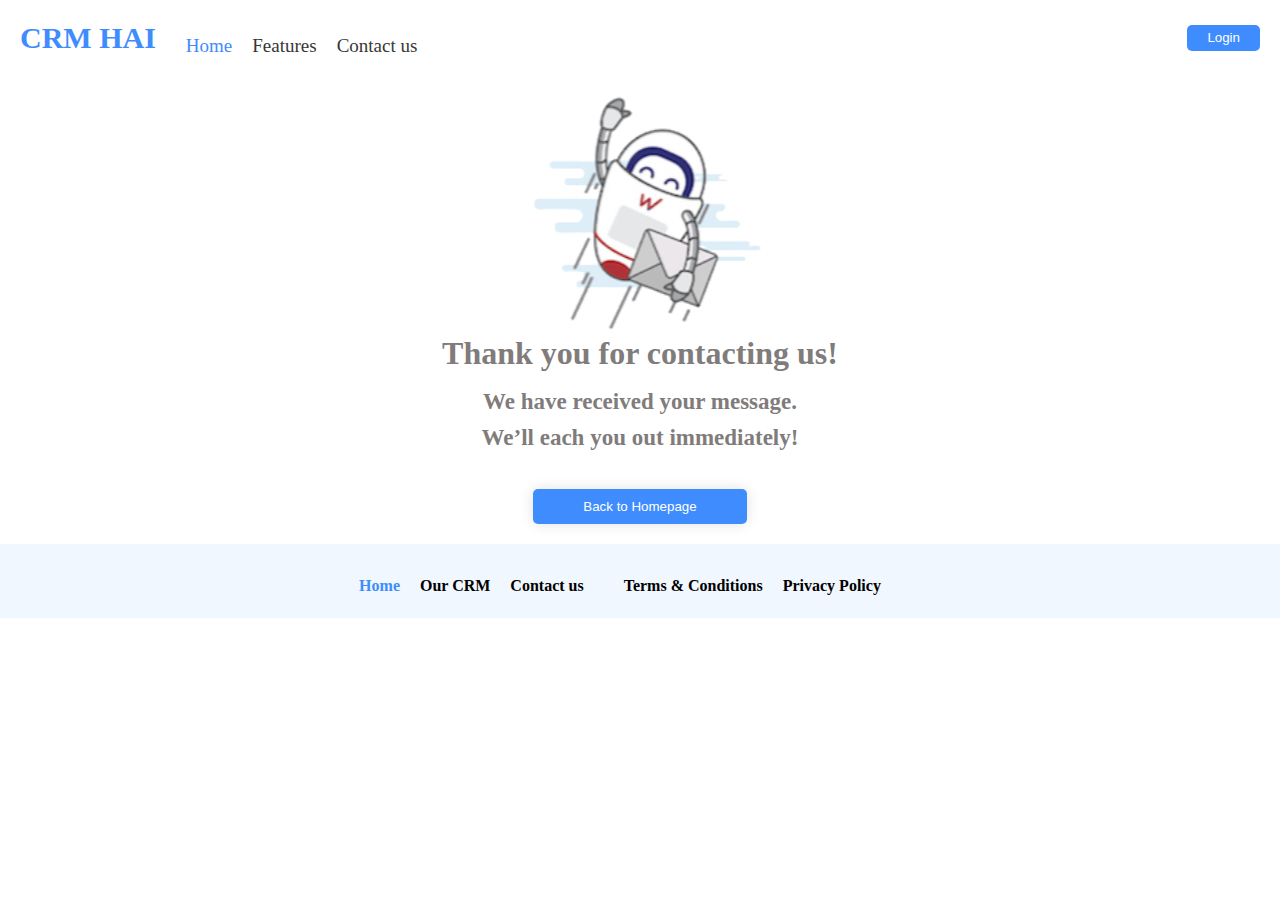
<file: Thankyou.html>
<!DOCTYPE html>
<html lang="en">

<head>
    <meta charset="UTF-8">
    <meta name="viewport" content="width=device-width, initial-scale=1.0">
    <title>CRM</title>
    <link rel="icon" href="assets/images/C.svg" type="images/x-icon">
    <link href="https://cdn.jsdelivr.net/npm/bootstrap@5.0.2/dist/css/bootstrap.min.css" rel="stylesheet"
        integrity="sha384-EVSTQN3/azprG1Anm3QDgpJLIm9Nao0Yz1ztcQTwFspd3yD65VohhpuuCOmLASjC" crossorigin="anonymous">
    <link rel="stylesheet" href="https://cdnjs.cloudflare.com/ajax/libs/font-awesome/6.6.0/css/all.min.css"
        integrity="sha512-Kc323vGBEqzTmouAECnVceyQqyqdsSiqLQISBL29aUW4U/M7pSPA/gEUZQqv1cwx4OnYxTxve5UMg5GT6L4JJg=="
        crossorigin="anonymous" referrerpolicy="no-referrer" />
    <link rel="stylesheet" href="style.css" class="css">
    <link rel="stylesheet" href="responsive.css" class="css">
</head>

<body>
    <div class="nav">
        <div class="navbar">
            <h3>CRM HAI</h3>
            <ul class="nav-links">
                <li><a class="active" href="Home">Home</a></li>
                <li><a href="features">Features</a></li>
                <li><a href="contact">Contact us</a></li>
            </ul>
        </div>
        <button class="login">Login</button>
        <button class="nav-toggle">☰</button>
    </div>

    <div class="Thankyou">
        <div class="admin">
            <img src="assets/images/Thankyou/thankyou.svg" alt="thankyou">
        </div>
        <div class="thankyou-content">
            <h1>Thank you for contacting us!</h1>
            <h3>We have received your message.</h3>
            <h3>We’ll each you out immediately!</h3>
            <button>Back to Homepage</button>
        </div>
    </div>


    <div class="footer">
        <div class="footer-content1">
            <li><a class="active" href="#">Home</a></li>
            <li><a href="#">Our CRM</a></li>
            <li><a href="#">Contact us</a></li>
        </div>

        <div class="footer-content2">
            <li><a href="#">Terms & Conditions</a></li>
            <li><a href="#">Privacy Policy</a></li>
        </div>

    </div>






    <script src="https://cdn.jsdelivr.net/npm/bootstrap@5.0.2/dist/js/bootstrap.bundle.min.js"
        integrity="sha384-MrcW6ZMFYlzcLA8Nl+NtUVF0sA7MsXsP1UyJoMp4YLEuNSfAP+JcXn/tWtIaxVXM"
        crossorigin="anonymous"></script>

    <script>
        const navtoggle = document.querySelector('.nav-toggle');
        const navlinks = document.querySelector('.nav-links');
        const button = document.querySelector('.login');
        navtoggle.addEventListener("click", () => {
            navlinks.classList.toggle('show');
            button.classList.toggle('show');

        })
    </script>
</body>

</html>
</file>
<file: style.css>
* {
  margin: 0;
  padding: 0;
  box-sizing: border-box;
}
.nav {
  display: flex;
  justify-content: space-between;
  align-items: center;
  margin-inline: auto;
  max-width: 1448px;
  padding-top: 20px;
}
.navbar {
  position: relative;
  display: flex;
  flex-wrap: wrap;
  align-items: center;
  justify-content: space-between;
  padding-top: 0.5rem;
  padding-bottom: 0.5rem;
}
.navbar .logo {
  width: 97px;
}
/* .nav-links {
  position: fixed;
  right: -100%;
} */
.nav h3 {
  margin: 0;
  font-size: 30px;
  color: #3f8cff;
  font-weight: 700;
  margin-right: 30px;
}

.nav ul {
  list-style: none;
  display: flex;
  /* align-items: center; */
  padding-left: 44px;
  margin-top: 17px;
}

.nav ul li {
  margin-right: 20px;
}

.nav ul li a {
  text-decoration-line: none;
  color: #373737;
  font-weight: 500;
  font-size: 19px;
}
.nav ul li .active {
  color: #3f8cff;
}
.nav .login {
  padding: 5px 20px 6px 20px;
  color: #ffff;
  background-color: #3f8cff;
  border-radius: 5px;
  border: none;
  position: relative;
  display: block;
  text-decoration: none;
}

.nav-toggle {
  display: none;
  font-size: 18px;
  background: none;
  border: none;
  color: #2b59ff;
  cursor: pointer;
  position: absolute;
  right: 11px;
  top: 24px;
}
.nav ul.show {
  display: flex;
  right: 0;
}
/* .nav-toggle {
  display: block;
} */
.dashbard-container .dashboard img {
  width: 100%;
  margin-left: -11px;
}
.dashbard-container {
  width: 100%;
  overflow: hidden;
}
.dashbard-container .left-sec h1 {
  font-size: 44px;
  font-weight: 700;
  color: #373737;
}
.left-sec p {
  font-size: 18px;
  color: #0f172a;
  margin: 0;
  opacity: 70%;
}
.left-sec {
  padding-left: 70px;
  margin-bottom: 128px;
}
.dashbard-container .dashbord-left {
  display: flex;
  justify-content: center;
  align-items: center;
}
.left-sec .feature {
      padding: 10px 14px;
    background: #3f8cff;
    color: #fff;
    border: none;
    border-radius: 5px;
    display: block;
    width: fit-content;
    margin-top: 21px;
    text-decoration: none;
}
.left-sec .logo {
  display: flex;
  flex-wrap: wrap;
  gap: 8px;
  margin-top: 25px;
  align-items: center;
}
.left-sec span {
  font-weight: 600;
  color: #3f8cff;
  font-size: 17px;
}
 .header-sec {
    margin-top:83px;
} 
.client-sec .title h1 {
  text-align: center;
  font-weight: 700;
  padding-top: 25px;
}
.client-sec span {
  color: #3f8cff;
}
.leads-sec img {
  width: 100%;
  height: 387px;
  object-fit: contain;
}
.leads-sec .solution {
  display: flex;
  flex-direction: column;
  justify-content: center;
  width: 30%;
  /* padding: 0 185px; */
}
.leads-sec .solution p {
  color: #12141dad;
  font-weight: 400;
}
.solution h1 {
  font-weight: 700;
}
.client-sec .title {
  margin-top: 30px;
}
.leads-sec {
  display: flex;
  justify-content: center;
  align-items: center;
  width: 100%;
  overflow: hidden;
}

/* .leads-sec .row {
  display: flex;
  justify-content: center;
  align-items: center;
  width: 100%;
} */

.leads-sec .col-6 {
  display: flex;
  justify-content: center;
  /* align-items: center; */
  position: relative;
}
.contact-sec {
  padding: 40px 117px;
}
.contact-info {
  background-color: #0b66ef;
}
.contact-title h3 {
  color: #ffff;
  margin: 0;
}
.contact-title {
  padding: 19px 2px;
  margin-bottom: 40px;
}
.contact-info p {
  margin: 0;
  color: #c9c9c9;
}
.personal-info p {
  color: #ffff;
  margin: 0;
  font-size: 14px;
}
.personal-info .phone,
.msg,
.location {
  display: flex;
  gap: 20px;
  margin-bottom: 20px;
}
.contact-div {
  background-color: #0b66ef;
  color: white;
  padding: 20px;
}
.contact-div ul {
  list-style-type: none;
}
.contact-div ul li {
  display: flex;
}
.contact-social-list {
  display: flex;
}
.contact-div .contact-icon {
  height: 25px;
  width: 25px;
  margin-top: 15px;
}
.contact-detail-div p {
  font-size: 18px;
  font-weight: 400;
  line-height: 20px;
  padding-left: 15px;
}
.contact-detail-div {
  margin-top: 50px;
}
.contact-div .heading-p h2 {
  font-size: 28px;
  font-weight: 600;
  line-height: 35px;
  padding-left: 12px;
}

.heading-p p {
  margin-top: -15px;
}
.address-p {
  width: 300px;
}
.contact-social-list li a:hover {
  color: white;
}

form {
  width: 100%;
  margin: auto;
}

label {
  display: block;
}

input::placeholder,
textarea::placeholder {
    font-size:12px;
    color: #8080807d;
}
input,
textarea {
  outline: none;
  border-top: none;
  border-right: none;
  border-left: none;
  border-image: initial;
  padding-top: 0px;
  border-bottom: 1px solid #8d8d8d !important;
  margin-bottom: 20px;
  width: 100%;
  font-size: 13px;
  color: #000;
}
.nav-toggle{
    display:none;
}
form {
  display: flex;
  justify-content: space-between;
  flex-wrap: wrap;
  padding-top: 30px;
}
.review-section p{
    font-weight:300;
    line-height:1.3;
    font-family: var(--bs-font-sans-serif);
}
.contact-div {
  color: white;
  padding: 40px 20px 20px 20px;
  height: 100%;
  border: 1px solid;
  background-size: cover;
  border-radius: 10px;
  position: relative;
}
.contact-div ul {
  list-style-type: none;
  padding: 0;
}
.contact-div ul li {
  display: flex;
  padding-top: 25px;
}
.contact-social-list {
  display: flex;
}
.contact-div .contact-icon {
  height: 25px;
  width: 25px;
}
.contact-detail-div p {
  font-size: 16px;
  font-weight: 300;
  line-height: 20px;
  padding-left: 5px;
  color: white;
}
.contact-detail-div {
  margin-top: 10px;
}
.contact-div .heading-p h2 {
  font-size: 28px;
  font-weight: 600;
  line-height: 35px;
}

.heading-p p {
  font-size: 18px;
  font-weight: 300;
  line-height: 23px;
  color: #c9c9c9;
  margin-top: 10px;
}
.address-p {
  width: 300px;
}
.contact-social-list {
  margin-top: 40px;
}
.contact-social-list li a:hover {
  color: white;
}

.vedio-para-img-div .form-div {
  border: 1px solid #e8eef2;
  border-radius: 6px;
  padding: 10px 0;
  box-shadow: 0px 6px 25px 0px #e3e3e3;
  margin-bottom: 30px;
  height: 540px;
  /* padding: 22px 75px; */
  width: 80%;

  /* position: relative;
  left: 154px; */
  margin-top: 29px;
  height: 100%;
}
.form-sec {
  /*margin-top: 38px;*/
  display: flex;
  justify-content: center;
  align-items: center;
}
label {
  color: #8d8d8d;
  font-size: 13px;
  margin: 5px 0;
}
button.light {
  color: #fff;
  background-color: #3f8cff;
  padding: 7px 20px;
  border-radius: 5px;
  margin-top: 15px;
  border: none;
  box-shadow: 0px 0px 14px 0px rgba(0, 0, 0, 0.12);
  margin-right: 10px;
  font-size: 14px;
}
form .form-control {
  width: 47%;
  border: none;
  display: flex;
  flex-direction: column;
  padding: 0;
}
.contact-div-main {
  background-image: url("/assets/image/Group\ 1000001746.png");
}
form .form-control.textarea {
  width: 100%;
}
.icons .fa-twitter,
.fa-instagram,
.fa-facebook {
  color: #fff;
  background: #003483;
  font-size: 13px;
  padding: 10px;
  border-radius: 50%;
}
.icons .fa-twitter:hover,
.fa-instagram:hover,
.fa-facebook:hover {
  background-color: #fff;
  color: #000;
}
/* .icons .fa-instagram {
  background-color: #fff !important;
  color: #000 !important;
} */
.icons {
  /* position: relative;
  bottom: -139px; */
  display: flex;
  gap: 11px;
  padding-top: 103px;
}
.personal-info {
  padding-top: 56px;
}

.footer {
  background: #f1f7ff;
  padding: 23px;
  margin-top: 20px;
  width: 100%;
  display: flex;
  align-items: center;
}

.footer li {
  list-style: none;
}
.footer li a {
  text-decoration-line: none;
  color: #000;
  font-weight: 600;
}
.footer .active {
  color: #3f8cff;
  font-weight: 700;
}
.footer-link {
  text-decoration: none;
  color: black;
  font-weight: 600;
}
.user-sec,
.support-sec {
  background-color: #f8fafc;
}
.circles .img1 {
  position: absolute;
  right: 0;
  bottom: -18px;
}
.circles .img2 {
  position: absolute;
  right: 78px;
  bottom: 65px;
}
.Thankyou {
  display: flex;
  flex-direction: column;
  justify-content: center;
  align-items: center;
  margin-top: 82px;
}
.thankyou-content {
  display: flex;
  flex-direction: column;
  justify-content: center;
  align-items: center;
}
.thankyou-content h1,
h3 {
  margin: 0;
  color: #817c7c;
}
.thankyou-content h1 {
  padding-bottom: 17px;
  font-weight: 600;
}
.thankyou-content h3 {
  padding-bottom: 10px;
  font-size: 23px;
}
.thankyou-content button {
  padding: 10px 50px;
  background: #3f8cff;
  color: #fff;
  border: none;
  border-radius: 5px;
  margin-top: 28px;
  box-shadow: 0px 0px 14px 0px rgba(0, 0, 0, 0.12);
  font-weight: 600px;
}
.privacy-header {
  position: relative;
  height: 300px;
  display: flex;
  align-items: center;
  margin-top: 84px;
}
.privacy-header h1 {
  position: relative;
  z-index: 1;
  padding-left: 40px;
  font-size: 42px;
  font-weight: 700;
}
.privacy-header img {
  width: 100%;
  height: 100%;
  position: absolute;
  top: 0;
}
.privacy-content .prsnl-data,
.subject,
.cookies {
  background: #e9effe;
  padding: 23px 49px;
  margin-bottom: 7px;
}
.privacy-content .prsnl-data h3,
.subject h3,
.cookies h3,
.privacy-content .header-content h3 {
  font-weight: 600;
  color: #0c0f1e;
  font-size: 20px;
  margin-bottom: 7px;
  font-family: "Plus Jakarta Sans", sans-serif;
}
.privacy-content .prsnl-data p,
.subject p,
.cookies p {
  color: #525252;
  font-family: "Plus Jakarta Sans", sans-serif;
}
.header-content p {
  color: #525252;
}
.header-content h3 {
  font-weight: 500;
  color: #0c0f1e;
  font-size: 22px;
  margin-bottom: 7px;
}
.header-content {
  margin-bottom: 7px;
}
/* .prsnl-data {
  padding: 23px 37px;
} */
.privacy-content .header-content {
  padding: 16px 49px;
}


.privacy-content .header-content {
  padding: 16px 49px;
}

.error-404-horo-section {
  text-align: center;
  height: 70vh;
}

.error-404-horo-section img {
  max-width: 500px;
}

.review-section {
  background-color: #f2f4f6;
}
.review-section h3 {
  margin: auto;
  padding: 30px 0;
  font-size: 35px;
  width: fit-content;
  font-weight: 700;
  color:#262121;
  font-family: "Plus Jakarta Sans", sans-serif;
}

.review-section h3 span {
  color: #3f8cff;
}

.review-section .slider {
  width: 80%;
  margin: auto;
}
.review-section .item {
  border-radius: 10px;
  color: white;
  background-color: #2d2d2d;
  font-size: 15px;
  padding: 30px;
  padding-bottom: 20px;
  font-family: "Plus Jakarta Sans", sans-serif;
}

.review-section .about-review-customer {
  margin-top: 20px;
  display: flex;
  justify-content: space-between;
}
.review-section .about-review-customer .left-about-review-customer > img {
  width: 40px;
  height: 40px;
  border-radius: 50%;
    background-color: #fff;
}

.review-section
  .about-review-customer
  .left-about-review-customer
  .star-img
  img {
  width: 10px;
}

.review-section .about-review-customer .left-about-review-customer {
  display: flex;
  align-items: center;
  gap: 10px;
}

.review-section
  .about-review-customer
  .left-about-review-customer
  .rev-img
  .star-img {
  display: flex;
}

.review-section .about-review-customer > img {
  width: 50px;
  height: 40px;
}

.review-section .owl-nav {
  display: flex;
  justify-content: center;
}

.review-section .owl-nav button span {
  border-radius: 50%;
  height: 50px;
  width: 50px;
  display: inline-flex;
  align-items: center;
  justify-content: center;
  font-size: 40px;
  margin: 10px;
  padding-bottom: 8px;
  color: white;
}

.review-section .owl-nav button span {
  background-color: #2d2d2d;
  transition:.2s;
}

.review-section .owl-nav button:hover span {
  background-color: #3f8cff;
}
        .star {
            color: #3f8cff;
        }

        .half-star {
            position: relative;
            color: gray;
        }

        .half-star::before {
            content: '\2605';
            position: absolute;
            left: 0;
            overflow: hidden;
            width: 50%;
            color: #3f8cff;
        }

        .stars-container {
            font-size: 1em;
            margin: 0; 
            line-height:1;
        }
        .rev-img h5{
            font-size: 15px;
            margin: 0;
            font-weight:600;
            font-family: var(--bs-font-sans-serif);
        }
@media screen and (max-width:550px){
        .not-found img {
        max-width: 100% !important;
    }
}
.nav .items{
    width: 85%;
    display: flex;
    justify-content: space-between;
    align-items: center;
}
</file>
<file: responsive.css>
@media (max-width:1300px){
    .left-sec{
        padding:10px 30px;
    }
    .nav{
        margin-inline: 30px;
    }
    
}
@media (max-width: 991px) {
    .nav .login{
        width:fit-content;
    }
.nav .items{
    display: flex;
    flex-direction: column;
    align-items: start;
    gap: 5px;
}
.nav ul {
        display: flex;
        flex-direction: column;
        padding-left: 0;
        margin-top: 31px;
        gap: 20px 0;
}
.nav .items{
        display: flex;
        flex-direction: column;
        align-items: start;
        gap: 5px;
        position: absolute;
        left: -100%;
        background: #fff;
        width: 50%;
        padding: 0 20px 20px 20px;
        top: 63px;
        transition: .3s;
        height: 100vh;
}
.nav .items.show{
    left:0;
    justify-content: start;
}
  .login {
    margin-top: 10px;
    padding: 10px;
    color: white;
    background-color: #555;
    border: none;
    width: 100%;
    text-align: left;
  }


  .nav-toggle {
    display: block;
  }
  .leads-sec img {
    width: 100%;
    height: fit-content;
  }
  .personal-info {
    padding-top: 20px;
  }
  .icons {
    display: flex;
    gap: 11px;
    padding-top: 30px;
  }

  .leads-sec .solution {
    width: 100%;
    margin-top: 15px;
    order: 2;
    padding: 0 40px;
  }
  .footer ul {
    flex-direction: column;
    gap: 10px;
    align-items: baseline;
  }
  .dashbard-container .left-sec {
    padding: 0 20px;
    margin: 0;
  }
  .left-sec .logo {
    gap: 6px 19px;
    flex-wrap: wrap;
    align-items: center;
  }
  .nav {
    margin-inline: 20px;
  }
  .dashbard-container .left-sec h1 {
    font-size: 25px;
  }
  .left-sec .feature {
    padding: 7px 14px;
  }
  .thankyou-content button {
    padding: 8px 24px;
  }
  .Thankyou {
    margin-top: 30px;
    padding: 15px;
  }
  .thankyou-content h1 {
    padding-bottom: 17px;
    font-weight: 600;
    font-size: 23px;
    text-align: center;
  }
  .thankyou-content h3 {
    /* padding-bottom: 17px; */
    /* font-weight: 600; */
    font-size: 17px;
    text-align: center;
  }
  .dashbard-container .left-sec p {
    font-size: 13px;
  }
  /* .vedio-para-img-div .form-div {
    padding: 22px 21px;
  } */
  .vedio-para-img-div .form-div {
    width: 100%;
    left: 20px;
  }
  .nav-login {
    margin-top: 25px;
    margin-left: -29px;
  }
  .dashbard-container {
    margin-top: 15px;
  }

  .nav h3 {
    display: block !important;
  }
  .nav {
    flex-direction: column;
    align-items: baseline;
  }
  .header-sec {
    overflow-x: hidden;
    width: 100vw;
    padding-top:82px;
    margin:0;
  }
  .nav{
    position: fixed;
    top: 0;
    width: 100%;
    margin: 0;
    padding: 9px 10px;
    background: #fff;
    z-index: 2;
    box-shadow: 0px -5px 6px 0px rgba(0, 0, 0, 0.75);
  }
  .review-section .owl-nav button span {
    border-radius: 50%;
    height: 30px;
    padding-bottom: 12px;
    width: 30px;
    display: inline-flex;
    align-items: center;
    justify-content: center;
    font-size: 40px;
    margin: 10px;
    color: white;
}
  form .form-control {
    width: 100%;
  }
  .form {
    flex-direction: column;
  }
  .footer {
    justify-content: space-between;
    padding: 6px 10px;
  }
  .footer-content2 {
    margin-top: -34px;
  }
  .dashbard-container .dashboard img {
    margin-left: 0;
    padding: 20px;
  }
  .client-sec .title h1 {
    padding: 0;
  }
  .footer li {
    margin: 7px;
    font-size: 15px;
  }
  .privacy-header h1 {
    font-size: 20px;
    padding-left: 21px;
  }
  .privacy-header {
    height: 160px;
    margin-top:76px;
  }
  .privacy-content .header-content {
    padding: 18px 21px;
  }
  .header-content p {
    font-size: 14px;
    margin-bottom: 0;
  }
  .privacy-content .prsnl-data,
  .subject,
  .cookies {
    padding: 18px 21px;
  }
  .privacy-content .prsnl-data p,
  .subject p,
  .cookies p {
    font-size: 14px;
  }
  .privacy-content .prsnl-data h3,
  .subject h3,
  .cookies h3,
  .privacy-content .header-content h3 {
    font-size: 17px;
  }
  .form-sec {
    padding: 12px;
    margin-top: 31px;
  }
}

@media (min-width: 768px) {
.nav{
    position: fixed;
    width: 100%;
    margin: 0;
    padding: 10px 20px 10px 20px;
    background: #fff;
    z-index: 2;
    top:0;
    min-width:100%;
}

  .nav-toggle {
        right: 22px;
        width: fit-content;
  }
  .leads-sec .row {
    display: flex;
    justify-content: center;
    align-items: center;
    width: 100%;
  }
  .dashbard-container .dashboard img {
    margin-left: 55px;
    box-shadow: 0px 31.45px 125.8px 0px rgba(0, 0, 0, 0.1);
  }
  /*.dashboard {*/
  /*  padding: 40px;*/
  /*}*/
    .nav ul {
        padding-left: 0;
    }
  form .form-control {
    width: 47%;
  }
  /* .leads-sec .solution {
    padding: 0 185px;
  } */

  .footer .footer-content1,
  .footer-content2 {
    display: flex;
    justify-content: space-between;
    gap: 20px;
    align-items: center;
    margin-top: 10px;
    margin-right: 40px;
  }

  .footer {
    justify-content: center;
  }
}
@media screen and (max-width: 768px){
    .review-section h3{
        font-size:30px;
    }
}
@media (min-width: 991px) {
  .header-sec {
    background: linear-gradient(180deg, #e9effe, #e9effe3d);
  }

  .nav ul {
    align-items: center;
  }
   .form-sec {
   
    margin-top: 31px;
  }
}


@media screen and (max-width: 500px){
    .privacy-header {
        height: 95px;
    }
    .privacy-header img{
        object-fit:cover;
    }
}
</file>
